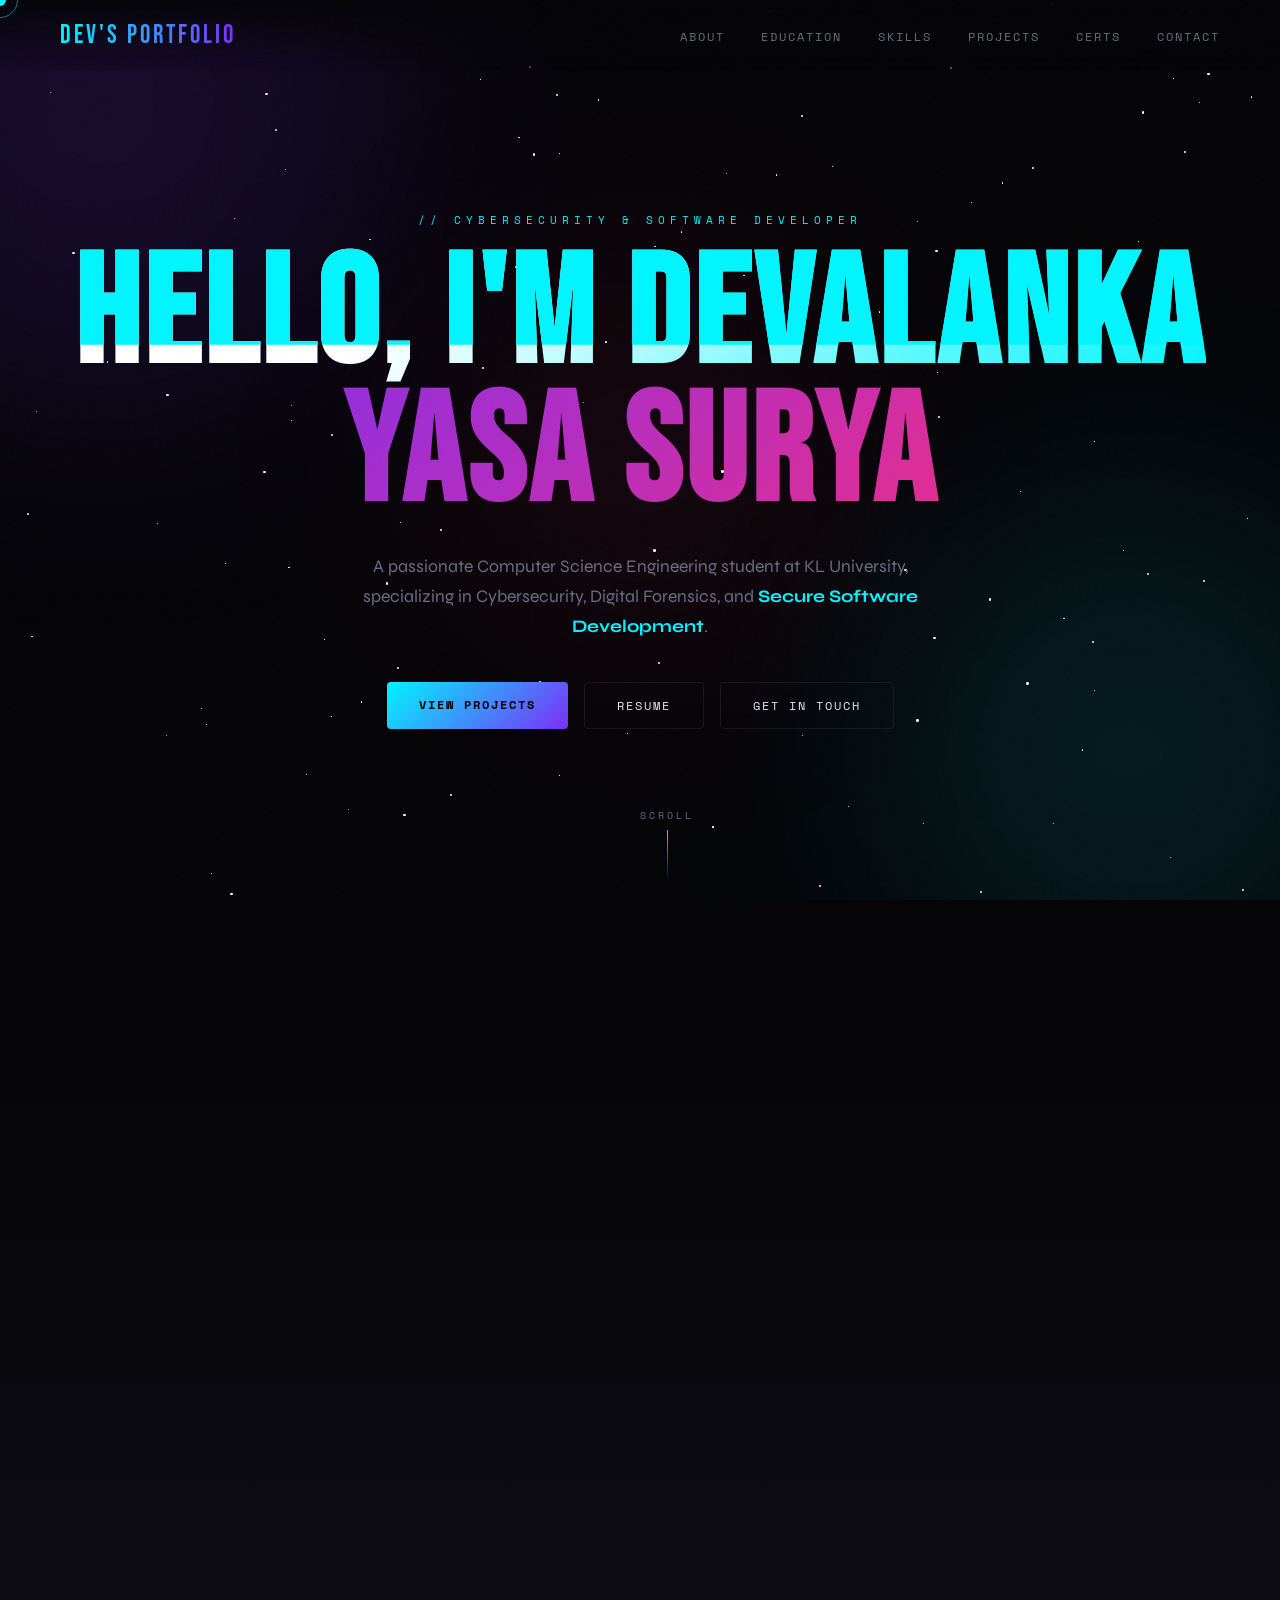
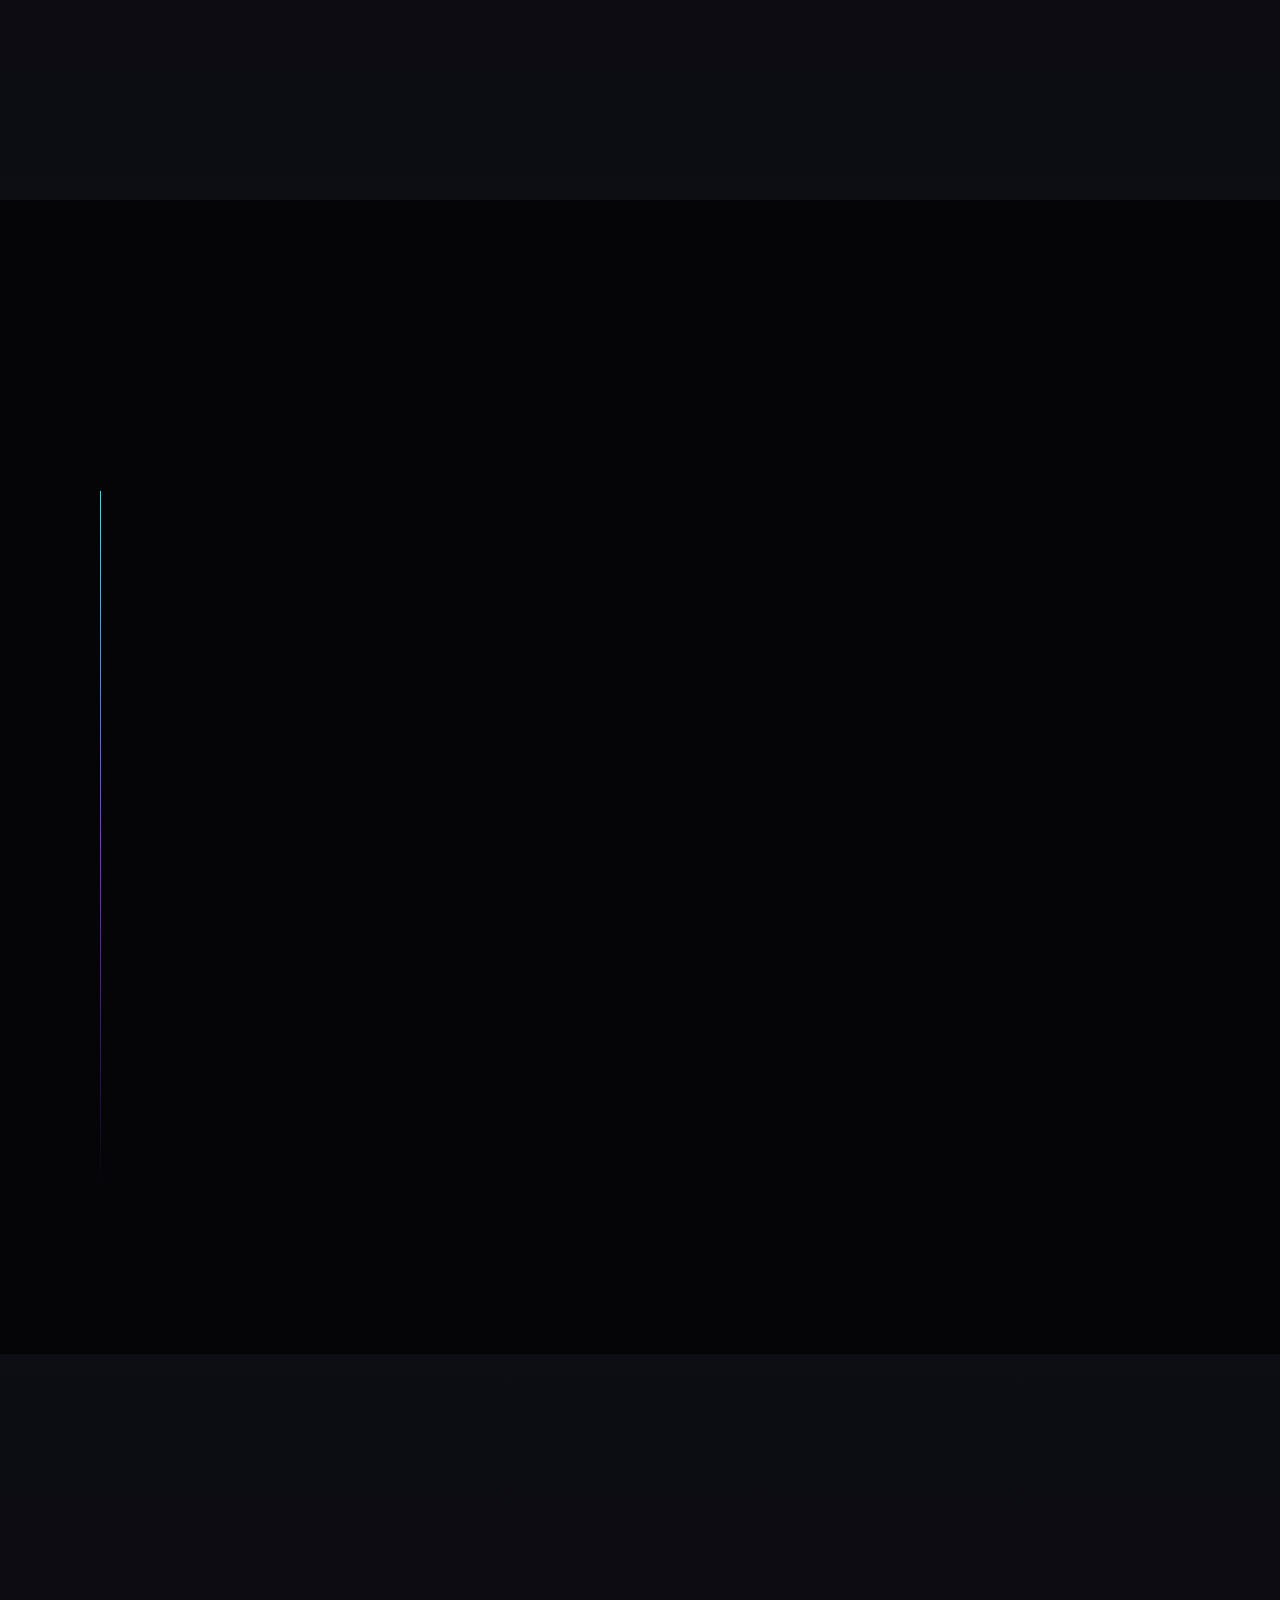
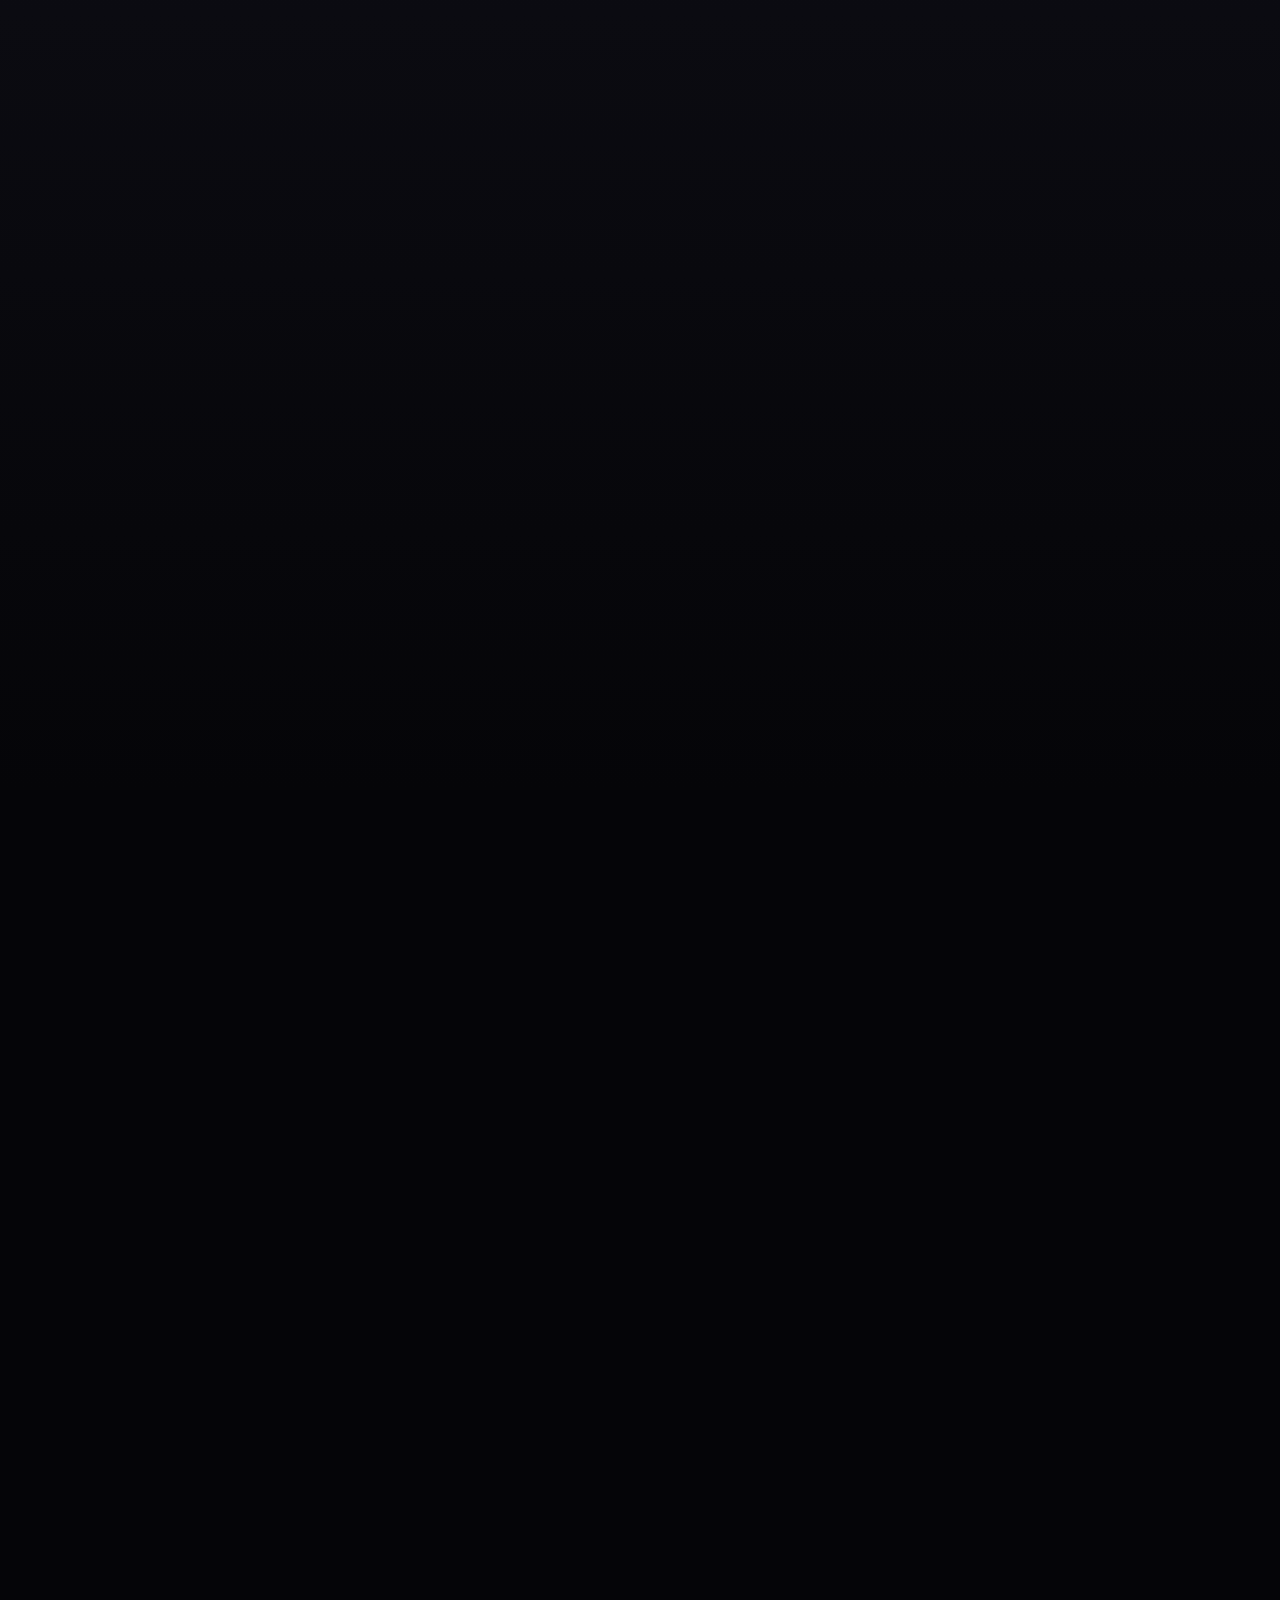
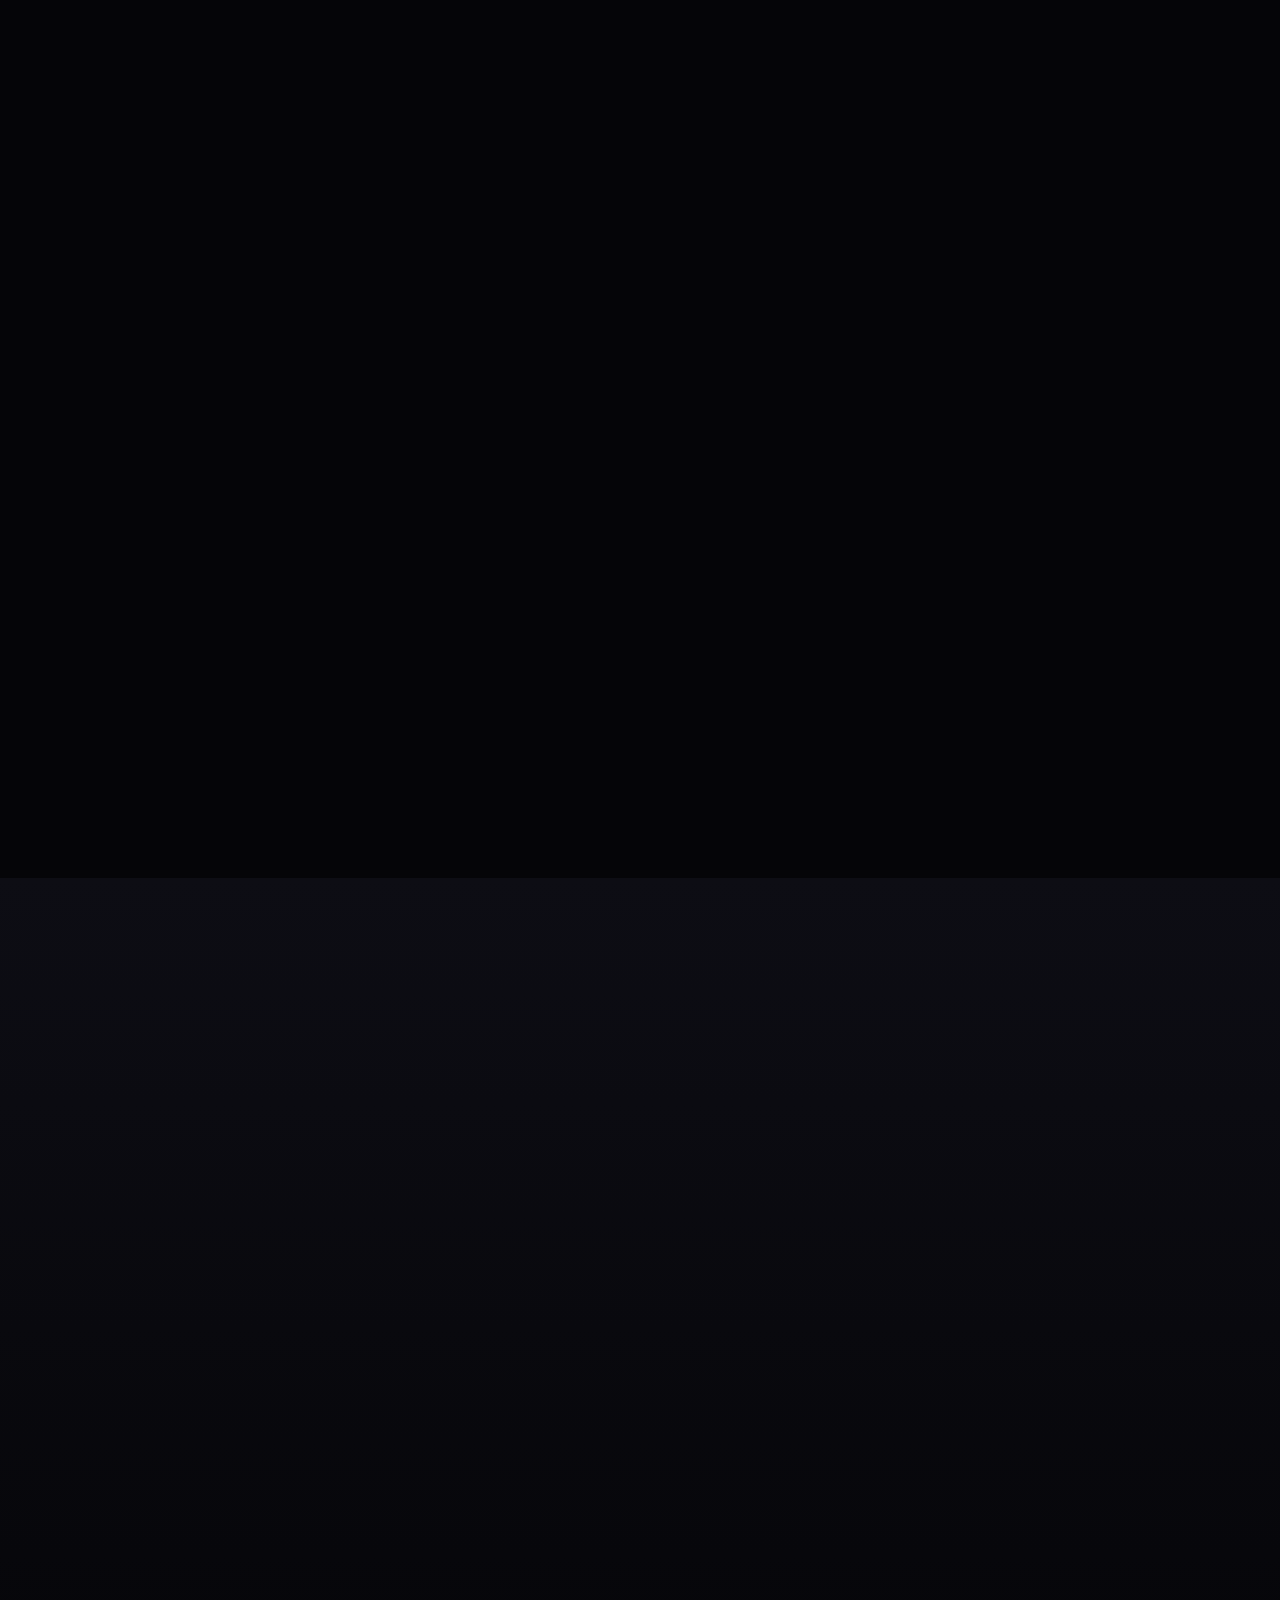
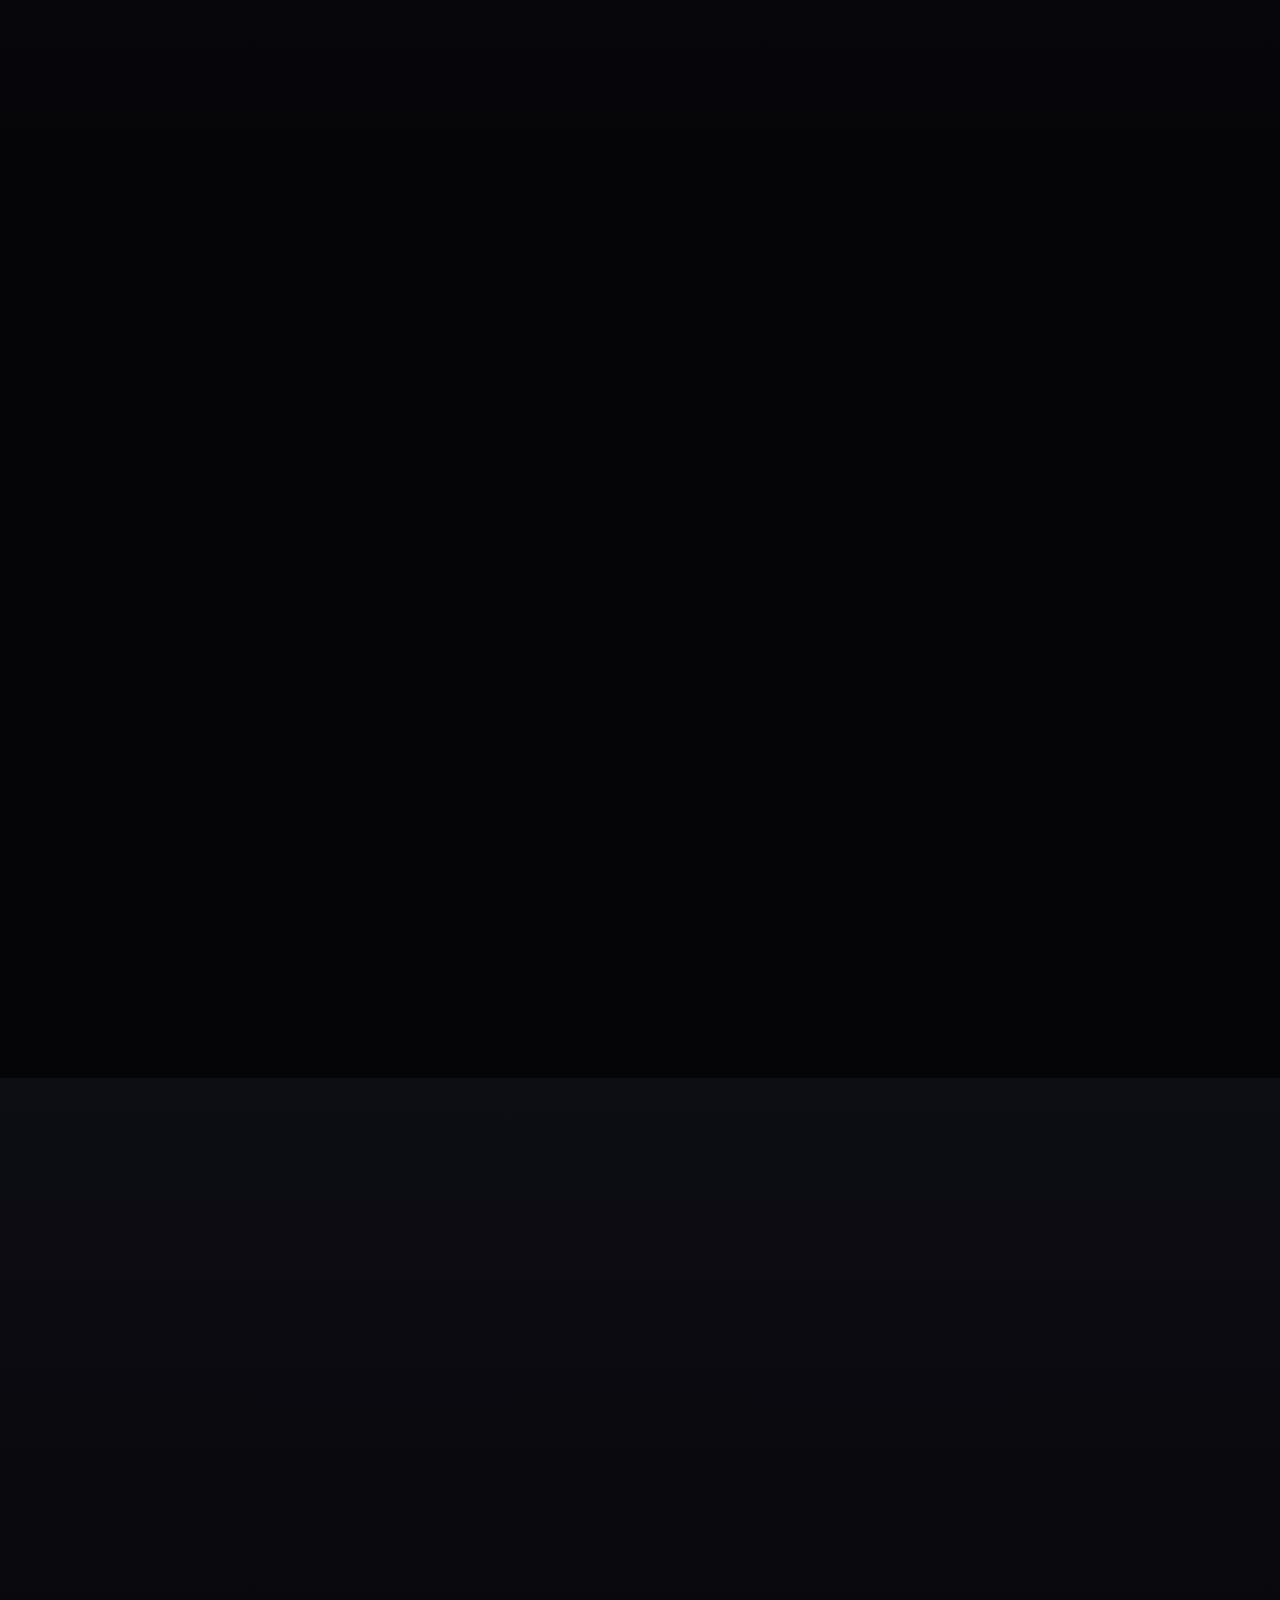
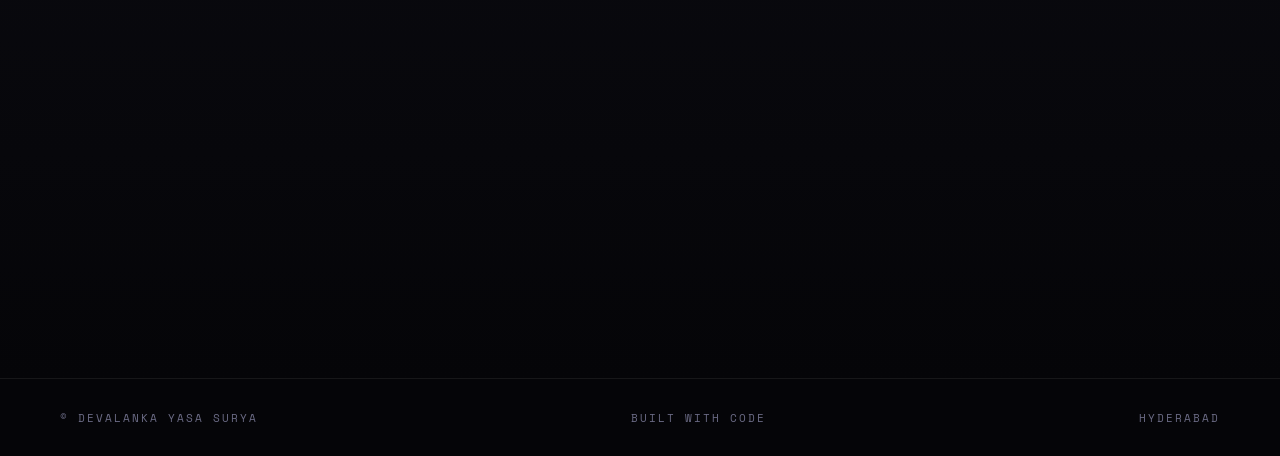
<file: frontend/index.html>
<!DOCTYPE html>
<html lang="en">
<head>
<meta charset="UTF-8">
<meta name="viewport" content="width=device-width, initial-scale=1.0">
<title>Dev's Portfolio | Devalanka Yasa Surya</title>
<link href="https://fonts.googleapis.com/css2?family=Bebas+Neue&family=Space+Mono:wght@400;700&family=Syne:wght@400;600;800&display=swap" rel="stylesheet">
<link rel="stylesheet" href="style.css">
</head>
<body>

<!-- CURSOR -->
<div id="cursor"></div>
<div id="cursor-ring"></div>

<!-- STARS -->
<div class="stars" id="stars"></div>

<!-- NAV -->
<nav>
  <div class="nav-logo">DEV'S PORTFOLIO</div>
  <ul class="nav-links">
    <li><a href="#about">About</a></li>
    <li><a href="#education">Education</a></li>
    <li><a href="#skills">Skills</a></li>
    <li><a href="#projects">Projects</a></li>
    <li><a href="#certifications">Certs</a></li>
    <li><a href="#contact">Contact</a></li>
  </ul>
</nav>

<!-- ═══════════════════ HERO ═══════════════════ -->
<section id="hero">
  <div class="ambient-light light-1"></div>
  <div class="ambient-light light-2"></div>
  <div class="ambient-light light-3"></div>

  <div style="position:relative;z-index:1;display:flex;flex-direction:column;align-items:center;">
    <span class="hero-label">// Cybersecurity &amp; Software Developer</span>

    <h1 class="hero-title glitch" data-text="HELLO, I'M DEVALANKA">
      <span class="line1">HELLO, I'M DEVALANKA</span>
      <span class="line2">YASA SURYA</span>
    </h1>

    <p class="hero-sub">
      A passionate Computer Science Engineering student at KL University, specializing in Cybersecurity, Digital Forensics, and <strong style="color:var(--glow-cyan)">Secure Software Development</strong>.
    </p>

    <div class="hero-cta">
      <a href="#projects" class="btn btn-primary">View Projects</a>
      <a href="Devalanka Yasa Surya resume2.pdf" target="_blank" class="btn btn-outline">Resume</a>
      <a href="#contact" class="btn btn-outline">Get in Touch</a>
    </div>
  </div>

  <div class="scroll-hint">
    <span>Scroll</span>
    <div class="scroll-line"></div>
  </div>
</section>

<!-- ═══════════════════ ABOUT ═══════════════════ -->
<section id="about">
  <div class="section-inner">
    <div class="section-header reveal">
      <span class="section-tag">01 // Who I Am</span>
      <h2 class="section-title">ABOUT<br>ME</h2>
    </div>
    <div class="about-grid">
      <div class="about-text reveal-left">
        <p>
          A passionate and detail-oriented Computer Science Engineering student specializing in Cybersecurity, while also having a strong foundation in <strong style="color:var(--glow-cyan)">Software Development, Data Structures and Algorithms, and Database Management Systems</strong>.
        </p>
        <p>
          Skilled in network security, digital forensics, cryptography, and <strong style="color:var(--glow-purple)">secure software development</strong>. Currently pursuing B.Tech at KL University Hyderabad, balancing academics with a competitive career in basketball.
        </p>
        <p>
          I bring both technical precision and creative thinking to every challenge — from building obstacle-avoiding robots to developing digital image forgery detection systems.
        </p>
      </div>
      <div class="about-stats reveal-right">
        <div class="stat-card delay-1">
          <div class="stat-num">8.5</div>
          <div class="stat-label">CGPA · B.Tech</div>
        </div>
        <div class="stat-card delay-2">
          <div class="stat-num">3+</div>
          <div class="stat-label">Projects Built</div>
        </div>
        <div class="stat-card delay-3">
          <div class="stat-num">2</div>
          <div class="stat-label">Certifications</div>
        </div>
      </div>
    </div>
  </div>
</section>

<!-- ═══════════════════ EDUCATION ═══════════════════ -->
<section id="education">
  <div class="section-inner">
    <div class="section-header reveal">
      <span class="section-tag">02 // Academic Journey</span>
      <h2 class="section-title">EDUCATION</h2>
    </div>
    <div class="edu-timeline">
      <div class="edu-item reveal delay-1">
        <div class="project-num">01</div>
        <div class="edu-degree">B.TECH — COMPUTER SCIENCE ENGINEERING</div>
        <div class="edu-school">KL University, Hyderabad</div>
        <p style="font-size:0.88rem;color:var(--muted);margin-bottom:14px;line-height:1.6;">
          Specialization in Cybersecurity · Key subjects: DBMS, Computer Networking, OOP, Digital Communication, Data Structures
        </p>
        <span class="edu-grade"><svg viewBox="0 0 24 24" fill="none" stroke="currentColor" stroke-width="2" stroke-linecap="round" stroke-linejoin="round"><path d="M3 3v18h18"/><path d="M18 17V9"/><path d="M13 17V5"/><path d="M8 17v-3"/></svg> CGPA: 8.5</span>
      </div>
      <div class="edu-item reveal delay-2">
        <div class="project-num">02</div>
        <div class="edu-degree">INTERMEDIATE (CBSE)</div>
        <div class="edu-school">Shree Swaminarayan Gurukul International School</div>
        <p style="font-size:0.88rem;color:var(--muted);margin-bottom:14px;line-height:1.6;">
          Higher Secondary Education with focus on Science and Mathematics
        </p>
        <span class="edu-grade"><svg viewBox="0 0 24 24" fill="none" stroke="currentColor" stroke-width="2" stroke-linecap="round" stroke-linejoin="round"><path d="M3 3v18h18"/><path d="M18 17V9"/><path d="M13 17V5"/><path d="M8 17v-3"/></svg> Percentage: 80%</span>
      </div>
      <div class="edu-item reveal delay-3">
        <div class="project-num">03</div>
        <div class="edu-degree">SCHOOL (CBSE)</div>
        <div class="edu-school">Shree Swaminarayan Gurukul International School</div>
        <p style="font-size:0.88rem;color:var(--muted);margin-bottom:14px;line-height:1.6;">
          Secondary School Education with strong academic fundamentals
        </p>
        <span class="edu-grade"><svg viewBox="0 0 24 24" fill="none" stroke="currentColor" stroke-width="2" stroke-linecap="round" stroke-linejoin="round"><path d="M3 3v18h18"/><path d="M18 17V9"/><path d="M13 17V5"/><path d="M8 17v-3"/></svg> Percentage: 75%</span>
      </div>
    </div>
  </div>
</section>

<!-- ═══════════════════ SKILLS ═══════════════════ -->
<section id="skills">
  <div class="section-inner">
    <div class="section-header reveal">
      <span class="section-tag">03 // Technical Arsenal</span>
      <h2 class="section-title">SKILLS &amp;<br>EXPERTISE</h2>
    </div>
    <div class="skills-grid">
      <div class="skill-category reveal delay-1">
        <div class="skill-cat-title">
          <svg viewBox="0 0 24 24" fill="none" stroke="currentColor" stroke-width="2"><rect x="2" y="3" width="20" height="14" rx="2"/><path d="M8 21h8M12 17v4"/></svg>
          Programming
        </div>
        <div class="skill-tags">
          <span class="skill-tag">Java (Basic)</span>
          <span class="skill-tag">C (Basic)</span>
          <span class="skill-tag">Dart</span>
          <span class="skill-tag">JavaScript</span>
          <span class="skill-tag">Node.js</span>
        </div>
        <div class="skill-bar-wrap">
          <div class="skill-bar-item">
            <div class="skill-bar-top"><span class="skill-bar-name">Java</span><span class="skill-bar-pct">55%</span></div>
            <div class="skill-bar-track"><div class="skill-bar-fill" data-width="55"></div></div>
          </div>
          <div class="skill-bar-item">
            <div class="skill-bar-top"><span class="skill-bar-name">C</span><span class="skill-bar-pct">50%</span></div>
            <div class="skill-bar-track"><div class="skill-bar-fill" data-width="50"></div></div>
          </div>
          <div class="skill-bar-item">
            <div class="skill-bar-top"><span class="skill-bar-name">Dart</span><span class="skill-bar-pct">65%</span></div>
            <div class="skill-bar-track"><div class="skill-bar-fill" data-width="65"></div></div>
          </div>
        </div>
      </div>
      <div class="skill-category reveal delay-2">
        <div class="skill-cat-title">
          <svg viewBox="0 0 24 24" fill="none" stroke="currentColor" stroke-width="2"><circle cx="12" cy="12" r="10"/><path d="M2 12h20M12 2a15.3 15.3 0 010 20M12 2a15.3 15.3 0 000 20"/></svg>
          Web & App Dev
        </div>
        <div class="skill-tags">
          <span class="skill-tag">HTML</span>
          <span class="skill-tag">CSS</span>
          <span class="skill-tag">JavaScript</span>
          <span class="skill-tag">Flutter</span>
          <span class="skill-tag">React.js</span>
        </div>
        <div class="skill-bar-wrap">
          <div class="skill-bar-item">
            <div class="skill-bar-top"><span class="skill-bar-name">HTML/CSS</span><span class="skill-bar-pct">80%</span></div>
            <div class="skill-bar-track"><div class="skill-bar-fill" data-width="80"></div></div>
          </div>
          <div class="skill-bar-item">
            <div class="skill-bar-top"><span class="skill-bar-name">Flutter</span><span class="skill-bar-pct">70%</span></div>
            <div class="skill-bar-track"><div class="skill-bar-fill" data-width="70"></div></div>
          </div>
          <div class="skill-bar-item">
            <div class="skill-bar-top"><span class="skill-bar-name">JavaScript</span><span class="skill-bar-pct">65%</span></div>
            <div class="skill-bar-track"><div class="skill-bar-fill" data-width="65"></div></div>
          </div>
        </div>
      </div>
      <div class="skill-category reveal delay-3">
        <div class="skill-cat-title">
          <svg viewBox="0 0 24 24" fill="none" stroke="currentColor" stroke-width="2"><ellipse cx="12" cy="5" rx="9" ry="3"/><path d="M3 5v14c0 1.66 4 3 9 3s9-1.34 9-3V5"/><path d="M3 12c0 1.66 4 3 9 3s9-1.34 9-3"/></svg>
          Database
        </div>
        <div class="skill-tags">
          <span class="skill-tag">MySQL</span>
          <span class="skill-tag">DBMS</span>
          <span class="skill-tag">SQL Queries</span>
        </div>
        <div class="skill-bar-wrap">
          <div class="skill-bar-item">
            <div class="skill-bar-top"><span class="skill-bar-name">MySQL</span><span class="skill-bar-pct">75%</span></div>
            <div class="skill-bar-track"><div class="skill-bar-fill" data-width="75"></div></div>
          </div>
          <div class="skill-bar-item">
            <div class="skill-bar-top"><span class="skill-bar-name">DBMS Concepts</span><span class="skill-bar-pct">80%</span></div>
            <div class="skill-bar-track"><div class="skill-bar-fill" data-width="80"></div></div>
          </div>
        </div>
      </div>
      <div class="skill-category reveal delay-2" style="grid-column: span 1;">
        <div class="skill-cat-title">
          <svg viewBox="0 0 24 24" fill="none" stroke="currentColor" stroke-width="2"><path d="M12 22s8-4 8-10V5l-8-3-8 3v7c0 6 8 10 8 10z"/></svg>
          Cybersecurity
        </div>
        <div class="skill-tags">
          <span class="skill-tag">Network Security</span>
          <span class="skill-tag">Digital Forensics</span>
          <span class="skill-tag">Cryptography</span>
          <span class="skill-tag">Secure Dev</span>
        </div>
      </div>
      <div class="skill-category reveal delay-3" style="grid-column: span 2;">
        <div class="skill-cat-title">
          <svg viewBox="0 0 24 24" fill="none" stroke="currentColor" stroke-width="2"><path d="M22 16.92v3a2 2 0 01-2.18 2 19.79 19.79 0 01-8.63-3.07A19.5 19.5 0 013 4.18 2 2 0 015 2h3a2 2 0 012 1.72c.127.96.361 1.903.7 2.81a2 2 0 01-.45 2.11L9.09 9.91a16 16 0 006 6l1.27-1.27a2 2 0 012.11-.45c.907.339 1.85.573 2.81.7A2 2 0 0122 16.92z"/></svg>
          Key Academic Credits
        </div>
        <div class="skill-tags">
          <span class="skill-tag">Database Management Systems</span>
          <span class="skill-tag">Computer Networking</span>
          <span class="skill-tag">Basic OOP</span>
          <span class="skill-tag">Digital Communication</span>
          <span class="skill-tag">Data Structures</span>
          <span class="skill-tag">Automation</span>
        </div>
      </div>
    </div>
  </div>
</section>

<!-- ═══════════════════ PROJECTS ═══════════════════ -->
<section id="projects">
  <div class="section-inner">
    <div class="section-header reveal">
      <span class="section-tag">04 // What I've Built</span>
      <h2 class="section-title">PROJECTS</h2>
    </div>
    <div class="projects-grid">
      <a href="#" data-video-src="video.mp4" style="text-decoration: none;" class="project-card reveal delay-1 video-trigger">
        <div class="project-num">01</div>
        <div class="project-name">Obstacle Avoiding Robot Car</div>
        <div class="project-desc">
          Designed a smart robot car that autonomously detects and avoids obstacles. The system uses embedded coding to control movement in real time, detecting obstacles and navigating forward automatically based on sensor feedback.
          <br><br>
          <span style="color: var(--muted); font-size: 0.85rem;">* Click to get more information</span>
        </div>
        <div class="project-tags">
          <span class="project-tag">Embedded Systems</span>
          <span class="project-tag">Sensors</span>
          <span class="project-tag">Robotics</span>
          <span class="project-tag">C</span>
        </div>
        <div style="text-align: center; margin-top: 12px; font-family: 'Space Mono', monospace; font-size: 0.8rem; color: var(--glow-cyan); letter-spacing: 2px; text-transform: uppercase; font-weight: bold;">Click Here</div>
      </a>
    <a href="https://devmusics-1.onrender.com" target="_blank" style="text-decoration: none;" class="project-card reveal delay-2">
        <div class="project-num">02</div>
        <div class="project-name">Music Web App (DevMusics)</div>
        <div class="project-desc">
          A full-stack music streaming web application where users can listen to their favourite songs. Built with HTML &amp; CSS for the frontend and Node.js as the backend, enabling a smooth and interactive music experience.
          <br><br>
          <span style="color: var(--muted); font-size: 0.85rem;">* Click to get more information</span>
        </div>
        <div class="project-tags">
          <span class="project-tag">HTML/CSS</span>
          <span class="project-tag">Node.js</span>
          <span class="project-tag">JavaScript</span>
          <span class="project-tag">Full Stack</span>
        </div>
        <div style="text-align: center; margin-top: 12px; font-family: 'Space Mono', monospace; font-size: 0.8rem; color: var(--glow-cyan); letter-spacing: 2px; text-transform: uppercase; font-weight: bold;">Click Here</div>
      </a>
      <a href="#" style="text-decoration: none;" class="project-card reveal delay-3">
        <div class="project-num">03</div>
        <div class="project-name">Digital Image Forgery Detection</div>
        <div class="project-desc">
          Developed a system to identify manipulated regions in digital images using image processing and CNN. Detects forgery types including copy-move, splicing, and retouching via noise analysis, edge detection, and block-based segmentation.
          <br><br>
          <span style="color: var(--muted); font-size: 0.85rem;">* Click to get more information</span>
        </div>
        <div class="project-tags">
          <span class="project-tag">CNN</span>
          <span class="project-tag">React.js</span>
          <span class="project-tag">Image Processing</span>
          <span class="project-tag">Python</span>
          <span class="project-tag">Deep Learning</span>
        </div>
        <div style="text-align: center; margin-top: 12px; font-family: 'Space Mono', monospace; font-size: 0.8rem; color: var(--glow-cyan); letter-spacing: 2px; text-transform: uppercase; font-weight: bold;">Click Here</div>
      </a>
      <a href="https://devsportfolio1.netlify.app/#" target="_blank" style="text-decoration: none;" class="project-card reveal delay-4">
        <div class="project-num">04</div>
        <div class="project-name">Personal Developer Portfolio (Dev’s Portfolio)</div>
        <div class="project-desc">
          ◦ Engineered a custom portfolio website to effectively showcase frontend web development and digital image forensics projects.<br>
          ◦ Built entirely with HTML5, CSS3, and vanilla JavaScript, heavily focusing on responsive UI/UX design to ensure flawless layout scaling and smooth interactions across both mobile and desktop environments.<br>
          ◦ Architected a continuous deployment pipeline by linking a GitHub repository directly to Netlify, resolving directory routing configurations for automated, zero-downtime live hosting.<br>
          ◦ Optimized multimedia asset delivery, ensuring a lightweight and performant codebase.
          <br><br>
          <span style="color: var(--muted); font-size: 0.85rem;">* Click to get more information</span>
        </div>
        <div class="project-tags">
          <span class="project-tag">HTML5</span>
          <span class="project-tag">CSS3</span>
          <span class="project-tag">JavaScript</span>
          <span class="project-tag">Git</span>
          <span class="project-tag">Netlify</span>
        </div>
        <div style="text-align: center; margin-top: 12px; font-family: 'Space Mono', monospace; font-size: 0.8rem; color: var(--glow-cyan); letter-spacing: 2px; text-transform: uppercase; font-weight: bold;">Website Link</div>
      </a>
    </div>
  </div>
</section>

<!-- VIDEO MODAL -->
<div id="video-modal" class="video-modal">
  <div class="video-modal-content">
    <span class="close-modal">&times;</span>
    <video id="project-video" controls playsinline>
      Your browser does not support the video tag.
    </video>
  </div>
</div>

<!-- CUSTOM ALERT MODAL -->
<div id="custom-alert" class="custom-alert">
  <div class="custom-alert-content">
    <div class="custom-alert-icon">
      <svg viewBox="0 0 24 24" fill="none" stroke="currentColor" stroke-width="2" stroke-linecap="round" stroke-linejoin="round">
        <circle cx="12" cy="12" r="10"></circle>
        <line x1="12" y1="8" x2="12" y2="12"></line>
        <line x1="12" y1="16" x2="12.01" y2="16"></line>
      </svg>
    </div>
    <div class="custom-alert-text">
      <h3>Link Unavailable</h3>
      <p>No link has been added to this project yet.</p>
    </div>
    <button class="custom-alert-close" id="close-alert">&times;</button>
  </div>
</div>

<!-- ═══════════════════ CERTIFICATIONS ═══════════════════ -->
<section id="certifications">
  <div class="section-inner">
    <div class="section-header reveal">
      <span class="section-tag">05 // Credentials</span>
      <h2 class="section-title">CERTIFICATIONS</h2>
      <p style="color: var(--muted); font-size: 0.85rem; margin-top: 12px; font-family: 'Space Mono', monospace; text-transform: uppercase; letter-spacing: 1px;">* Click to get more information</p>
    </div>
    <div class="cert-grid">
      <a href="2210030209_Devalanka Yasa Surya Wipro.pdf" target="_blank" style="text-decoration: none;" class="cert-card reveal delay-1">
        <div class="cert-icon"><svg viewBox="0 0 24 24" fill="none" stroke="currentColor" stroke-width="2" stroke-linecap="round" stroke-linejoin="round"><path d="M18 8h1a4 4 0 0 1 0 8h-1"/><path d="M2 8h16v9a4 4 0 0 1-4 4H6a4 4 0 0 1-4-4V8z"/><line x1="6" y1="1" x2="6" y2="4"/><line x1="10" y1="1" x2="10" y2="4"/><line x1="14" y1="1" x2="14" y2="4"/></svg></div>
        <div class="cert-body">
          <div class="cert-title">Java Advanced Object Oriented Programming</div>
          <div class="cert-issuer">Wipro</div>
          <p style="font-size:0.85rem;color:var(--muted);margin-top:10px;line-height:1.6;">Advanced concepts in Java OOP, design patterns, and enterprise-grade software development practices.</p>
        </div>
      </a>
      <a href="2210030209_Devalanka Yasa Surya RPA.pdf" target="_blank" style="text-decoration: none;" class="cert-card reveal delay-2">
        <div class="cert-icon"><svg viewBox="0 0 24 24" fill="none" stroke="currentColor" stroke-width="2" stroke-linecap="round" stroke-linejoin="round"><circle cx="12" cy="12" r="3"/><path d="M19.4 15a1.65 1.65 0 0 0 .33 1.82l.06.06a2 2 0 0 1 0 2.83 2 2 0 0 1-2.83 0l-.06-.06a1.65 1.65 0 0 0-1.82-.33 1.65 1.65 0 0 0-1 1.51V21a2 2 0 0 1-2 2 2 2 0 0 1-2-2v-.09A1.65 1.65 0 0 0 9 19.4a1.65 1.65 0 0 0-1.82.33l-.06.06a2 2 0 0 1-2.83 0 2 2 0 0 1 0-2.83l.06-.06a1.65 1.65 0 0 0 .33-1.82 1.65 1.65 0 0 0-1.51-1H3a2 2 0 0 1-2-2 2 2 0 0 1 2-2h.09A1.65 1.65 0 0 0 4.6 9a1.65 1.65 0 0 0-.33-1.82l-.06-.06a2 2 0 0 1 0-2.83 2 2 0 0 1 2.83 0l.06.06a1.65 1.65 0 0 0 1.82.33H9a1.65 1.65 0 0 0 1-1.51V3a2 2 0 0 1 2-2 2 2 0 0 1 2 2v.09a1.65 1.65 0 0 0 1 1.51 1.65 1.65 0 0 0 1.82-.33l.06-.06a2 2 0 0 1 2.83 0 2 2 0 0 1 0 2.83l-.06.06a1.65 1.65 0 0 0-.33 1.82V9a1.65 1.65 0 0 0 1.51 1H21a2 2 0 0 1 2 2 2 2 0 0 1-2 2h-.09a1.65 1.65 0 0 0-1.51 1z"/></svg></div>
        <div class="cert-body">
          <div class="cert-title">Advanced Automation Professional</div>
          <div class="cert-issuer">Automation Anywhere</div>
          <p style="font-size:0.85rem;color:var(--muted);margin-top:10px;line-height:1.6;">Completed advanced certification in robotic process automation, intelligent automation, and enterprise AI workflows.</p>
        </div>
      </a>
    </div>
  </div>
</section>

<!-- ═══════════════════ EXTRACURRICULAR ═══════════════════ -->
<section id="extra">
  <div class="section-inner">
    <div class="section-header reveal">
      <span class="section-tag">06 // Beyond Code</span>
      <h2 class="section-title">ACTIVITIES</h2>
    </div>
    <div class="extra-grid">
      <div class="extra-card reveal delay-1">
        <svg class="extra-icon" viewBox="0 0 24 24" fill="none" stroke="var(--glow-pink)" stroke-width="2" stroke-linecap="round" stroke-linejoin="round"><circle cx="12" cy="12" r="10"/><line x1="2" y1="12" x2="22" y2="12"/><line x1="12" y1="2" x2="12" y2="22"/><path d="M12 2a15.3 15.3 0 0 1 4 10 15.3 15.3 0 0 1-4 10"/><path d="M12 2a15.3 15.3 0 0 0-4 10 15.3 15.3 0 0 0 4 10"/></svg>
        <div class="extra-title">University Basketball Player</div>
        <div class="extra-period">2022 — 2026</div>
        <div class="extra-desc">
          A dedicated and passionate basketball player representing the university team. My journey has been marked by consistent practice, teamwork, and a deep love for the sport.
        </div>
      </div>
      <div class="extra-card reveal delay-2">
        <svg class="extra-icon" viewBox="0 0 24 24" fill="none" stroke="var(--glow-cyan)" stroke-width="2" stroke-linecap="round" stroke-linejoin="round"><path d="M4 11v8a2 2 0 0 0 2 2h12a2 2 0 0 0 2-2v-8H4z"/><path d="M4 11V6a2 2 0 0 1 2-2h12a2 2 0 0 1 2 2v5H4z"/><line x1="8" y1="4" x2="4" y2="11"/><line x1="14" y1="4" x2="10" y2="11"/><line x1="20" y1="4" x2="16" y2="11"/></svg>
        <div class="extra-title">Video Editing</div>
        <div class="extra-period">2022 — Present</div>
        <div class="extra-desc">
          Dedicated and passionate video editor creating YouTube content and social media clips using AI tools and CapCut. Expert at optimizing content for different platforms including Instagram and YouTube.
        </div>
        <div style="margin-top:16px;display:flex;gap:8px;flex-wrap:wrap;">
          <span style="padding:4px 10px;background:rgba(255,45,120,0.08);border:1px solid rgba(255,45,120,0.2);border-radius:4px;font-family:'Space Mono',monospace;font-size:0.62rem;color:rgba(255,100,150,0.9);">CapCut</span>
          <span style="padding:4px 10px;background:rgba(255,45,120,0.08);border:1px solid rgba(255,45,120,0.2);border-radius:4px;font-family:'Space Mono',monospace;font-size:0.62rem;color:rgba(255,100,150,0.9);">AI Tools</span>
          <span style="padding:4px 10px;background:rgba(255,45,120,0.08);border:1px solid rgba(255,45,120,0.2);border-radius:4px;font-family:'Space Mono',monospace;font-size:0.62rem;color:rgba(255,100,150,0.9);">YouTube</span>
          <span style="padding:4px 10px;background:rgba(255,45,120,0.08);border:1px solid rgba(255,45,120,0.2);border-radius:4px;font-family:'Space Mono',monospace;font-size:0.62rem;color:rgba(255,100,150,0.9);">Instagram</span>
        </div>
      </div>
    </div>
  </div>
</section>

<!-- ═══════════════════ CONTACT ═══════════════════ -->
<section id="contact">
  <div class="section-inner" style="padding-top:80px;padding-bottom:80px;">
    <div class="contact-inner">
      <div class="reveal">
        <span class="section-tag" style="justify-content:center;display:block;text-align:center;">07 // Let's Connect</span>
        <h2 class="section-title" style="text-align:center;font-size:clamp(3rem,7vw,6rem);">GET IN<br>TOUCH</h2>
      </div>
      <p class="contact-note reveal delay-1">
        I'm always open to discussing new projects, cybersecurity challenges, or just connecting with fellow tech enthusiasts.
      </p>
      <a class="contact-email reveal delay-2" href="mailto:yasasurya2003@gmail.com">
        yasasurya2003<br>@gmail.com
      </a>
      <div class="social-links reveal delay-3">
        <a href="https://github.com/Devsurya01?tab=repositories" target="_blank" class="social-link" title="GitHub">
          <svg width="20" height="20" viewBox="0 0 24 24" fill="currentColor"><path d="M12 0c-6.626 0-12 5.373-12 12 0 5.302 3.438 9.8 8.207 11.387.599.111.793-.261.793-.577v-2.234c-3.338.726-4.033-1.416-4.033-1.416-.546-1.387-1.333-1.756-1.333-1.756-1.089-.745.083-.729.083-.729 1.205.084 1.839 1.237 1.839 1.237 1.07 1.834 2.807 1.304 3.492.997.107-.775.418-1.305.762-1.604-2.665-.305-5.467-1.334-5.467-5.931 0-1.311.469-2.381 1.236-3.221-.124-.303-.535-1.524.117-3.176 0 0 1.008-.322 3.301 1.23.957-.266 1.983-.399 3.003-.404 1.02.005 2.047.138 3.006.404 2.291-1.552 3.297-1.23 3.297-1.23.653 1.653.242 2.874.118 3.176.77.84 1.235 1.911 1.235 3.221 0 4.609-2.807 5.624-5.479 5.921.43.372.823 1.102.823 2.222v3.293c0 .319.192.694.801.576 4.765-1.589 8.199-6.086 8.199-11.386 0-6.627-5.373-12-12-12z"/></svg>
        </a>
        <a href="https://www.linkedin.com/in/devalanka-yasa-surya-90b17a28a?utm_source=share&utm_campaign=share_via&utm_content=profile&utm_medium=android_app" target="_blank" class="social-link" title="LinkedIn">
          <svg width="20" height="20" viewBox="0 0 24 24" fill="currentColor"><path d="M20.447 20.452h-3.554v-5.569c0-1.328-.027-3.037-1.852-3.037-1.853 0-2.136 1.445-2.136 2.939v5.667H9.351V9h3.414v1.561h.046c.477-.9 1.637-1.85 3.37-1.85 3.601 0 4.267 2.37 4.267 5.455v6.286zM5.337 7.433c-1.144 0-2.063-.926-2.063-2.065 0-1.138.92-2.063 2.063-2.063 1.14 0 2.064.925 2.064 2.063 0 1.139-.925 2.065-2.064 2.065zm1.782 13.019H3.555V9h3.564v11.452zM22.225 0H1.771C.792 0 0 .774 0 1.729v20.542C0 23.227.792 24 1.771 24h20.451C23.2 24 24 23.227 24 22.271V1.729C24 .774 23.2 0 22.222 0h.003z"/></svg>
        </a>
      </div>
    </div>
  </div>
</section>

<!-- FOOTER -->
<footer>
  <span>© DEVALANKA YASA SURYA</span>
  <span>BUILT WITH CODE</span>
  <span>HYDERABAD</span>
</footer>
<script src="script.js" defer></script>
</body>
</html>
</file>
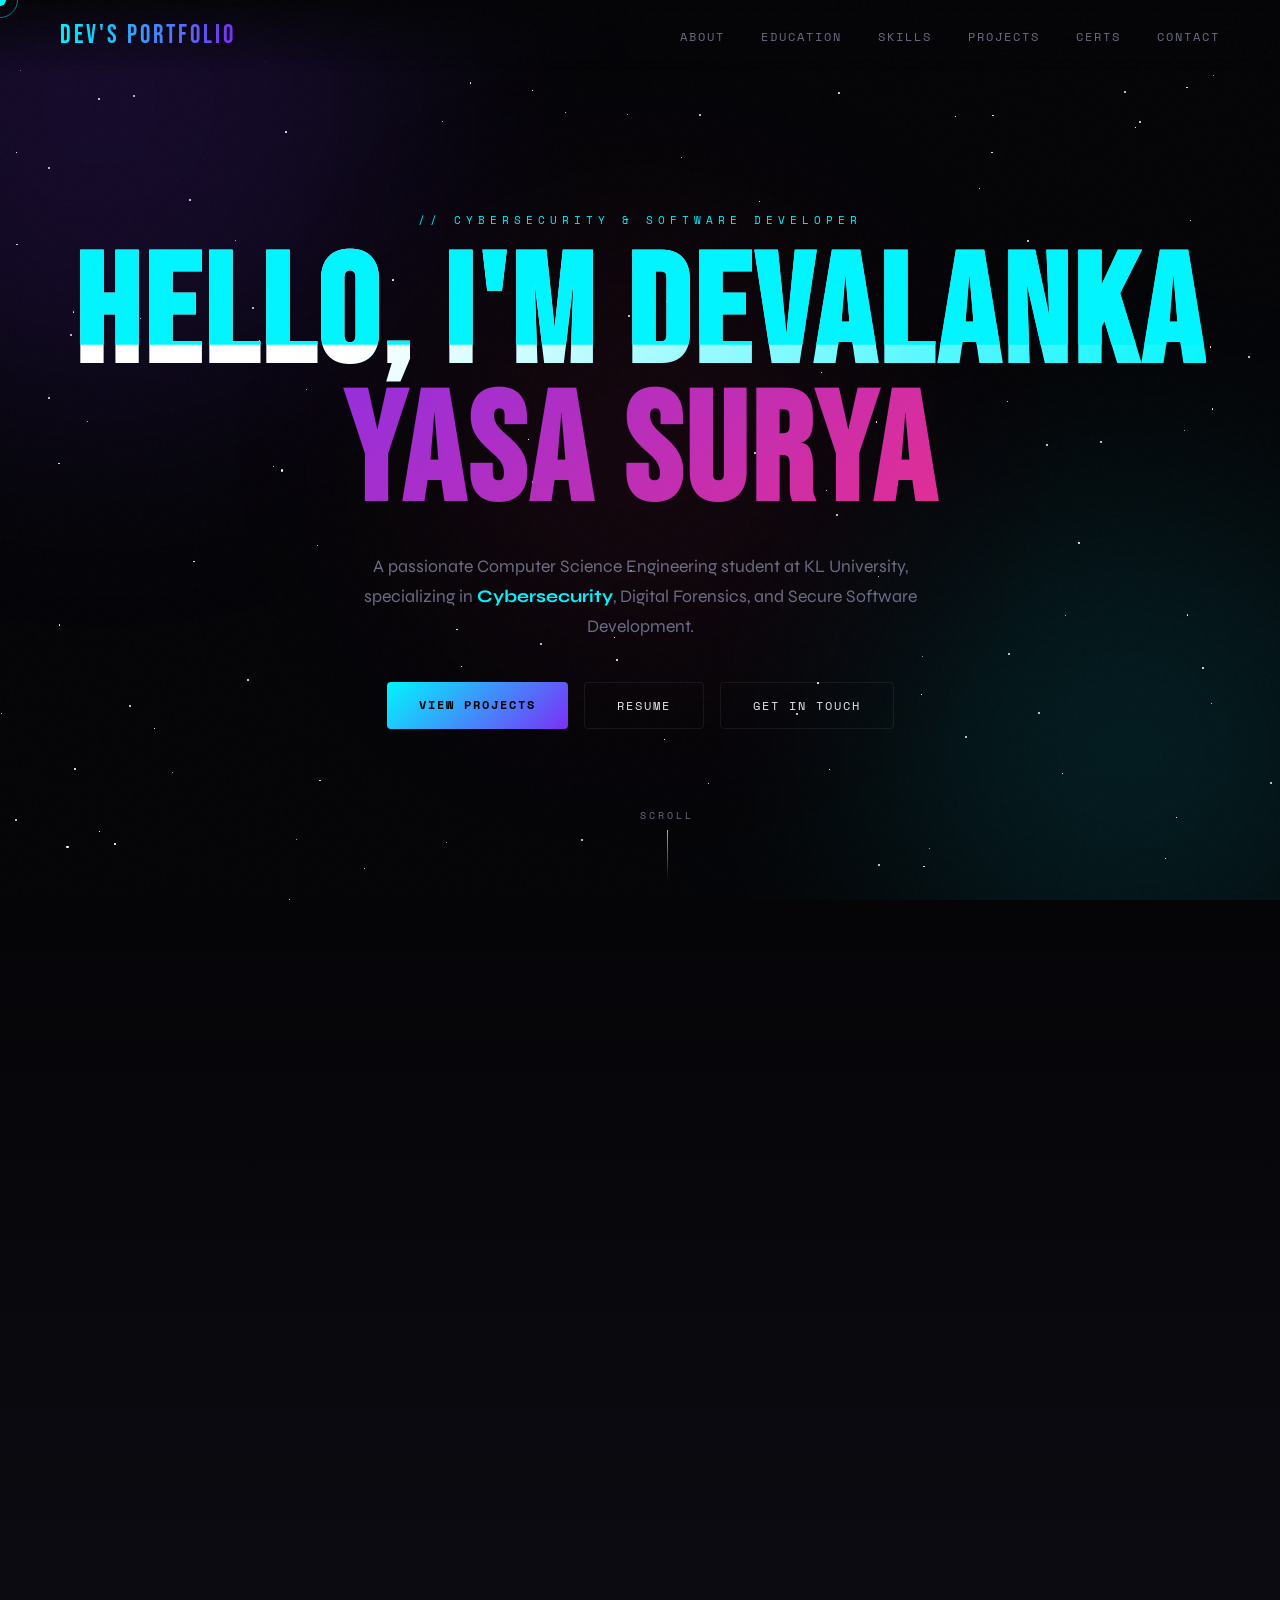
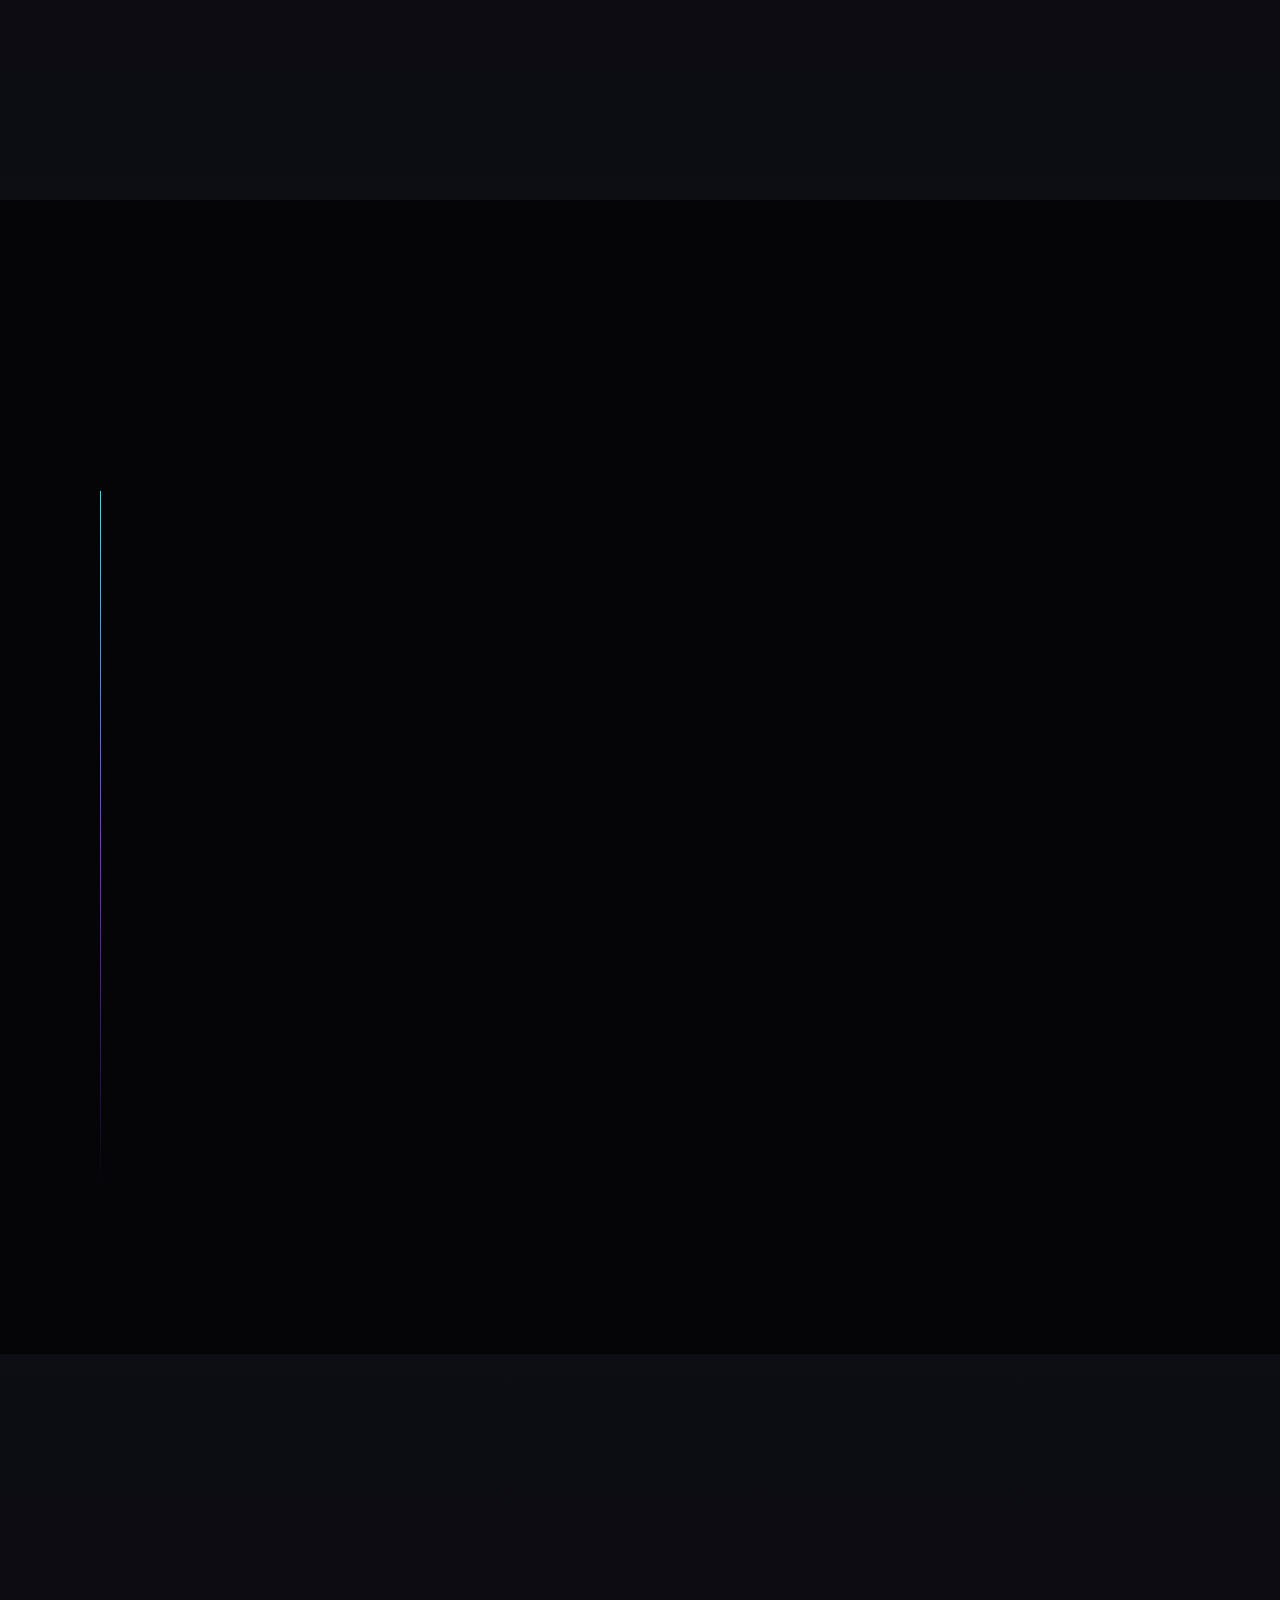
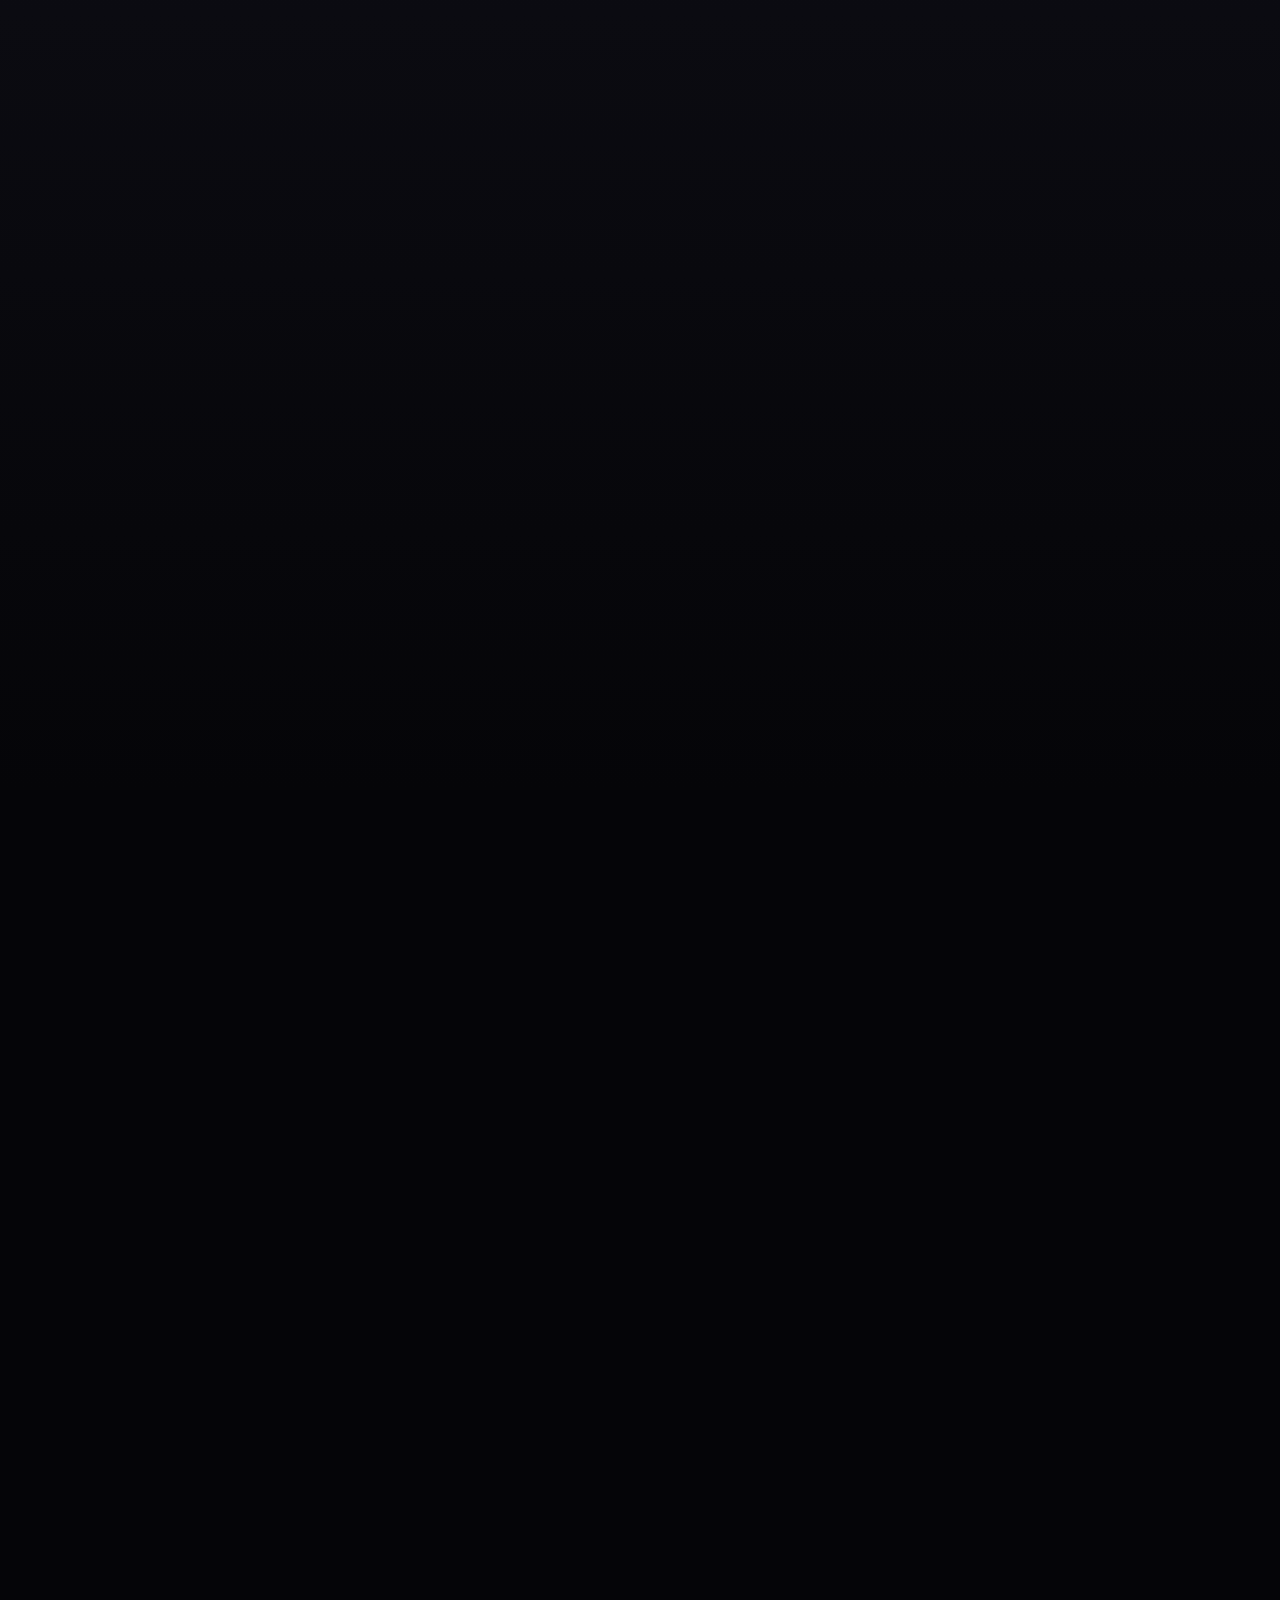
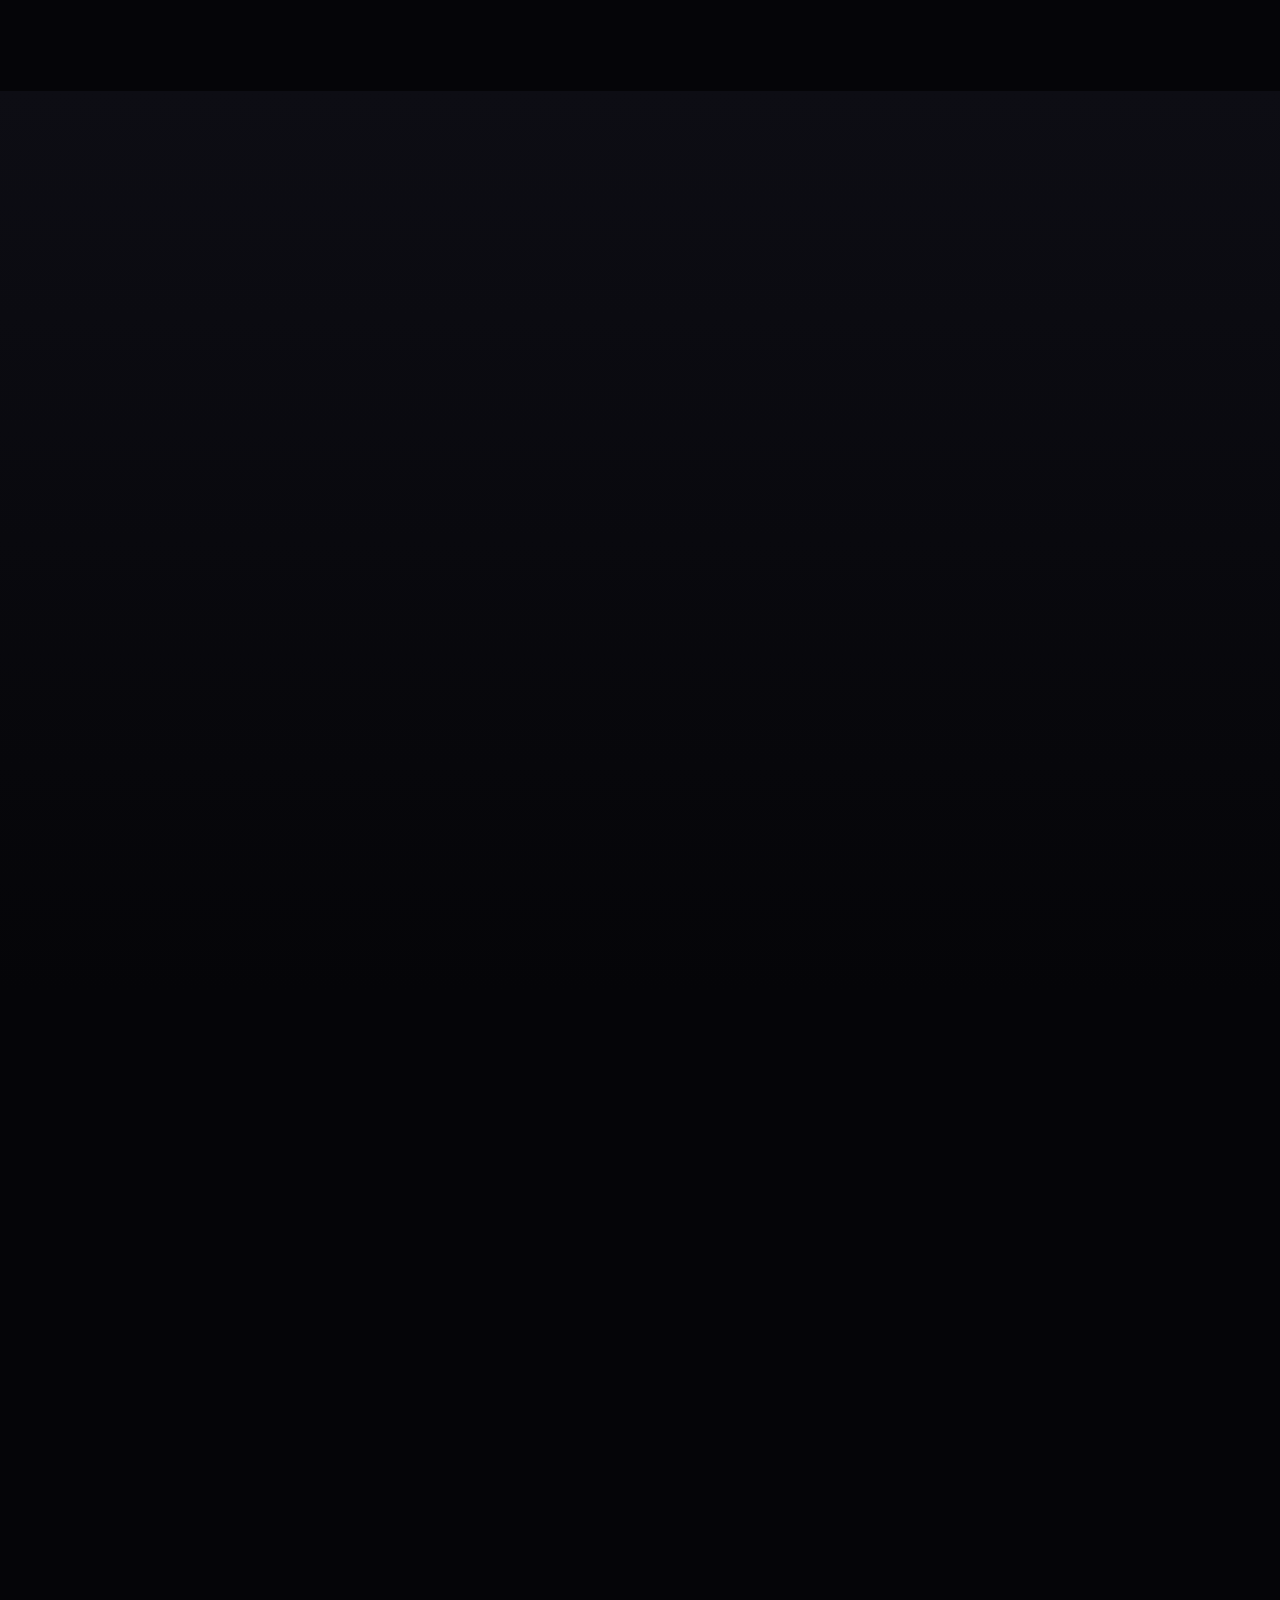
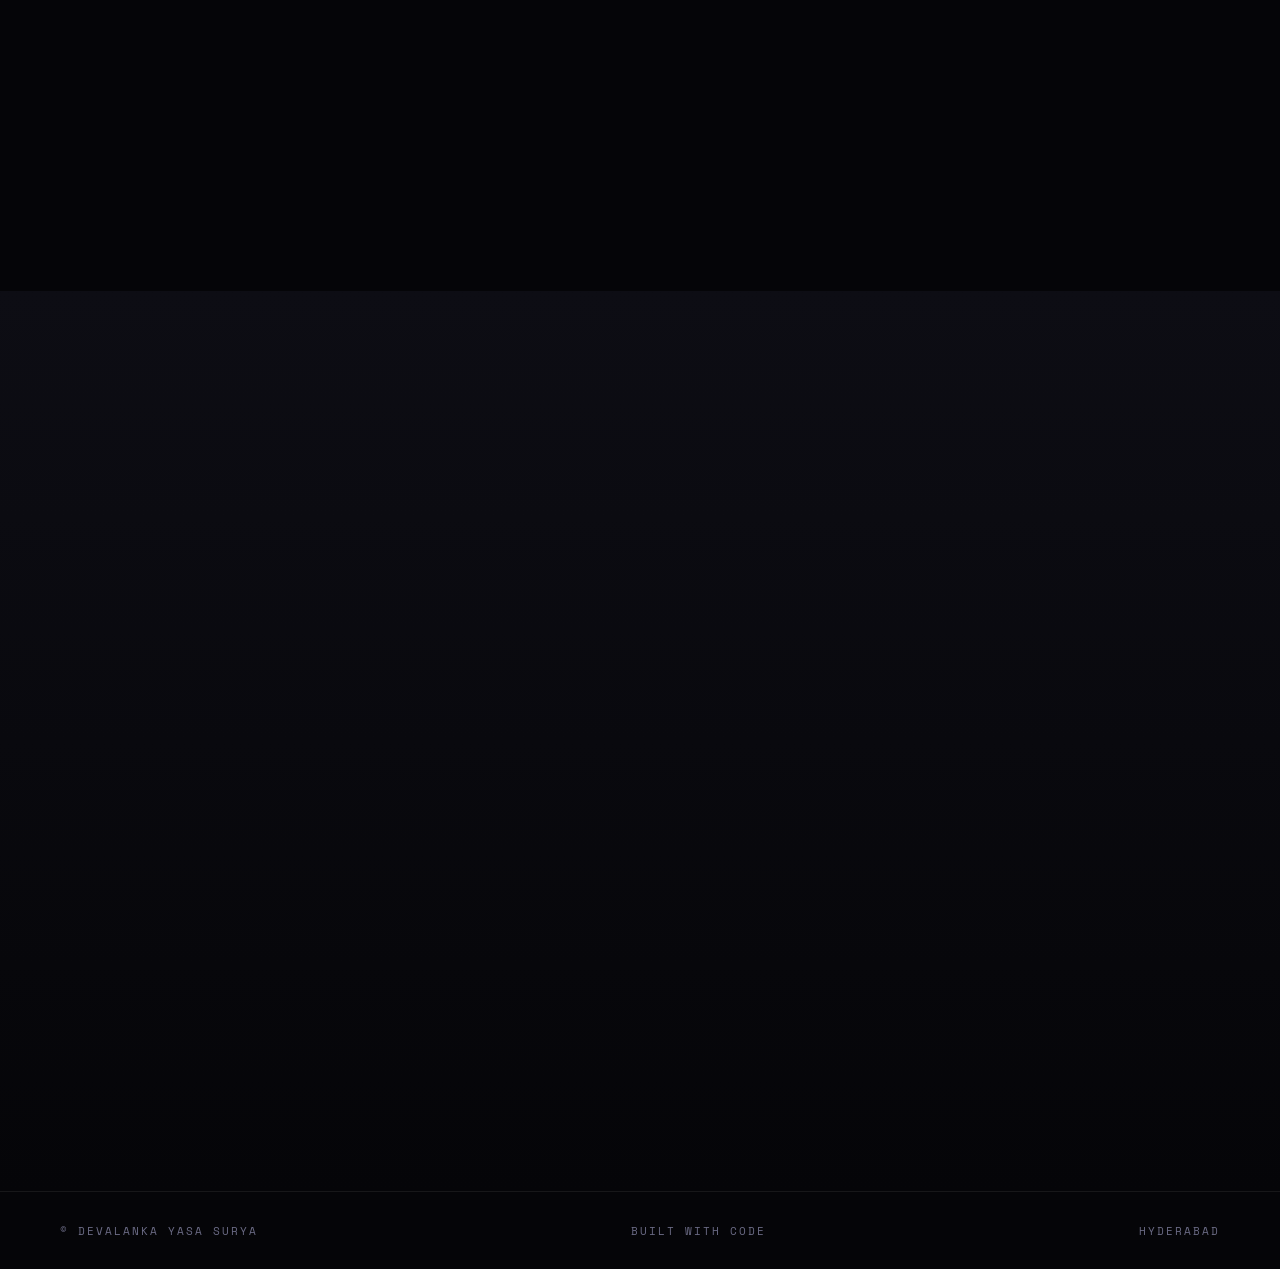
<file: frontend/main.html>
<!DOCTYPE html>
<html lang="en">
<head>
<meta charset="UTF-8">
<meta name="viewport" content="width=device-width, initial-scale=1.0">
<title>Dev's Portfolio | Devalanka Yasa Surya</title>
<link href="https://fonts.googleapis.com/css2?family=Bebas+Neue&family=Space+Mono:wght@400;700&family=Syne:wght@400;600;800&display=swap" rel="stylesheet">
<link rel="stylesheet" href="style.css">
</head>
<body>

<!-- CURSOR -->
<div id="cursor"></div>
<div id="cursor-ring"></div>

<!-- STARS -->
<div class="stars" id="stars"></div>

<!-- NAV -->
<nav>
  <div class="nav-logo">DEV'S PORTFOLIO</div>
  <ul class="nav-links">
    <li><a href="#about">About</a></li>
    <li><a href="#education">Education</a></li>
    <li><a href="#skills">Skills</a></li>
    <li><a href="#projects">Projects</a></li>
    <li><a href="#certifications">Certs</a></li>
    <li><a href="#contact">Contact</a></li>
  </ul>
</nav>

<!-- ═══════════════════ HERO ═══════════════════ -->
<section id="hero">
  <div class="ambient-light light-1"></div>
  <div class="ambient-light light-2"></div>
  <div class="ambient-light light-3"></div>

  <div style="position:relative;z-index:1;display:flex;flex-direction:column;align-items:center;">
    <span class="hero-label">// Cybersecurity &amp; Software Developer</span>

    <h1 class="hero-title glitch" data-text="HELLO, I'M DEVALANKA">
      <span class="line1">HELLO, I'M DEVALANKA</span>
      <span class="line2">YASA SURYA</span>
    </h1>

    <p class="hero-sub">
      A passionate Computer Science Engineering student at KL University, specializing in <strong style="color:var(--glow-cyan)">Cybersecurity</strong>, Digital Forensics, and Secure Software Development.
    </p>

    <div class="hero-cta">
      <a href="#projects" class="btn btn-primary">View Projects</a>
      <a href="Surya's resume1.pdf" target="_blank" class="btn btn-outline">Resume</a>
      <a href="#contact" class="btn btn-outline">Get in Touch</a>
    </div>
  </div>

  <div class="scroll-hint">
    <span>Scroll</span>
    <div class="scroll-line"></div>
  </div>
</section>

<!-- ═══════════════════ ABOUT ═══════════════════ -->
<section id="about">
  <div class="section-inner">
    <div class="section-header reveal">
      <span class="section-tag">01 // Who I Am</span>
      <h2 class="section-title">ABOUT<br>ME</h2>
    </div>
    <div class="about-grid">
      <div class="about-text reveal-left">
        <p>
          A passionate and detail-oriented Computer Science Engineering student specializing in <strong style="color:var(--glow-cyan)">Cybersecurity</strong>, while also having a strong foundation in Software Development, Data Structures and Algorithms, and Database Management Systems.
        </p>
        <p>
          Skilled in <strong style="color:var(--glow-purple)">network security, digital forensics, cryptography</strong>, and secure software development. Currently pursuing B.Tech at KL University Hyderabad, balancing academics with a competitive career in basketball.
        </p>
        <p>
          I bring both technical precision and creative thinking to every challenge — from building obstacle-avoiding robots to developing digital image forgery detection systems.
        </p>
      </div>
      <div class="about-stats reveal-right">
        <div class="stat-card delay-1">
          <div class="stat-num">8.5</div>
          <div class="stat-label">CGPA · B.Tech</div>
        </div>
        <div class="stat-card delay-2">
          <div class="stat-num">3+</div>
          <div class="stat-label">Projects Built</div>
        </div>
        <div class="stat-card delay-3">
          <div class="stat-num">2</div>
          <div class="stat-label">Certifications</div>
        </div>
      </div>
    </div>
  </div>
</section>

<!-- ═══════════════════ EDUCATION ═══════════════════ -->
<section id="education">
  <div class="section-inner">
    <div class="section-header reveal">
      <span class="section-tag">02 // Academic Journey</span>
      <h2 class="section-title">EDUCATION</h2>
    </div>
    <div class="edu-timeline">
      <div class="edu-item reveal delay-1">
        <div class="project-num">01</div>
        <div class="edu-degree">B.TECH — COMPUTER SCIENCE ENGINEERING</div>
        <div class="edu-school">KL University, Hyderabad</div>
        <p style="font-size:0.88rem;color:var(--muted);margin-bottom:14px;line-height:1.6;">
          Specialization in Cybersecurity · Key subjects: DBMS, Computer Networking, OOP, Digital Communication, Data Structures
        </p>
        <span class="edu-grade"><svg viewBox="0 0 24 24" fill="none" stroke="currentColor" stroke-width="2" stroke-linecap="round" stroke-linejoin="round"><path d="M3 3v18h18"/><path d="M18 17V9"/><path d="M13 17V5"/><path d="M8 17v-3"/></svg> CGPA: 8.5</span>
      </div>
      <div class="edu-item reveal delay-2">
        <div class="project-num">02</div>
        <div class="edu-degree">INTERMEDIATE (CBSE)</div>
        <div class="edu-school">Shree Swaminarayan Gurukul International School</div>
        <p style="font-size:0.88rem;color:var(--muted);margin-bottom:14px;line-height:1.6;">
          Higher Secondary Education with focus on Science and Mathematics
        </p>
        <span class="edu-grade"><svg viewBox="0 0 24 24" fill="none" stroke="currentColor" stroke-width="2" stroke-linecap="round" stroke-linejoin="round"><path d="M3 3v18h18"/><path d="M18 17V9"/><path d="M13 17V5"/><path d="M8 17v-3"/></svg> Percentage: 80%</span>
      </div>
      <div class="edu-item reveal delay-3">
        <div class="project-num">03</div>
        <div class="edu-degree">SCHOOL (CBSE)</div>
        <div class="edu-school">Shree Swaminarayan Gurukul International School</div>
        <p style="font-size:0.88rem;color:var(--muted);margin-bottom:14px;line-height:1.6;">
          Secondary School Education with strong academic fundamentals
        </p>
        <span class="edu-grade"><svg viewBox="0 0 24 24" fill="none" stroke="currentColor" stroke-width="2" stroke-linecap="round" stroke-linejoin="round"><path d="M3 3v18h18"/><path d="M18 17V9"/><path d="M13 17V5"/><path d="M8 17v-3"/></svg> Percentage: 75%</span>
      </div>
    </div>
  </div>
</section>

<!-- ═══════════════════ SKILLS ═══════════════════ -->
<section id="skills">
  <div class="section-inner">
    <div class="section-header reveal">
      <span class="section-tag">03 // Technical Arsenal</span>
      <h2 class="section-title">SKILLS &amp;<br>EXPERTISE</h2>
    </div>
    <div class="skills-grid">
      <div class="skill-category reveal delay-1">
        <div class="skill-cat-title">
          <svg viewBox="0 0 24 24" fill="none" stroke="currentColor" stroke-width="2"><rect x="2" y="3" width="20" height="14" rx="2"/><path d="M8 21h8M12 17v4"/></svg>
          Programming
        </div>
        <div class="skill-tags">
          <span class="skill-tag">Java (Basic)</span>
          <span class="skill-tag">C (Basic)</span>
          <span class="skill-tag">Dart</span>
          <span class="skill-tag">JavaScript</span>
          <span class="skill-tag">Node.js</span>
        </div>
        <div class="skill-bar-wrap">
          <div class="skill-bar-item">
            <div class="skill-bar-top"><span class="skill-bar-name">Java</span><span class="skill-bar-pct">55%</span></div>
            <div class="skill-bar-track"><div class="skill-bar-fill" data-width="55"></div></div>
          </div>
          <div class="skill-bar-item">
            <div class="skill-bar-top"><span class="skill-bar-name">C</span><span class="skill-bar-pct">50%</span></div>
            <div class="skill-bar-track"><div class="skill-bar-fill" data-width="50"></div></div>
          </div>
          <div class="skill-bar-item">
            <div class="skill-bar-top"><span class="skill-bar-name">Dart</span><span class="skill-bar-pct">65%</span></div>
            <div class="skill-bar-track"><div class="skill-bar-fill" data-width="65"></div></div>
          </div>
        </div>
      </div>
      <div class="skill-category reveal delay-2">
        <div class="skill-cat-title">
          <svg viewBox="0 0 24 24" fill="none" stroke="currentColor" stroke-width="2"><circle cx="12" cy="12" r="10"/><path d="M2 12h20M12 2a15.3 15.3 0 010 20M12 2a15.3 15.3 0 000 20"/></svg>
          Web & App Dev
        </div>
        <div class="skill-tags">
          <span class="skill-tag">HTML</span>
          <span class="skill-tag">CSS</span>
          <span class="skill-tag">JavaScript</span>
          <span class="skill-tag">Flutter</span>
          <span class="skill-tag">React.js</span>
        </div>
        <div class="skill-bar-wrap">
          <div class="skill-bar-item">
            <div class="skill-bar-top"><span class="skill-bar-name">HTML/CSS</span><span class="skill-bar-pct">80%</span></div>
            <div class="skill-bar-track"><div class="skill-bar-fill" data-width="80"></div></div>
          </div>
          <div class="skill-bar-item">
            <div class="skill-bar-top"><span class="skill-bar-name">Flutter</span><span class="skill-bar-pct">70%</span></div>
            <div class="skill-bar-track"><div class="skill-bar-fill" data-width="70"></div></div>
          </div>
          <div class="skill-bar-item">
            <div class="skill-bar-top"><span class="skill-bar-name">JavaScript</span><span class="skill-bar-pct">65%</span></div>
            <div class="skill-bar-track"><div class="skill-bar-fill" data-width="65"></div></div>
          </div>
        </div>
      </div>
      <div class="skill-category reveal delay-3">
        <div class="skill-cat-title">
          <svg viewBox="0 0 24 24" fill="none" stroke="currentColor" stroke-width="2"><ellipse cx="12" cy="5" rx="9" ry="3"/><path d="M3 5v14c0 1.66 4 3 9 3s9-1.34 9-3V5"/><path d="M3 12c0 1.66 4 3 9 3s9-1.34 9-3"/></svg>
          Database
        </div>
        <div class="skill-tags">
          <span class="skill-tag">MySQL</span>
          <span class="skill-tag">DBMS</span>
          <span class="skill-tag">SQL Queries</span>
        </div>
        <div class="skill-bar-wrap">
          <div class="skill-bar-item">
            <div class="skill-bar-top"><span class="skill-bar-name">MySQL</span><span class="skill-bar-pct">75%</span></div>
            <div class="skill-bar-track"><div class="skill-bar-fill" data-width="75"></div></div>
          </div>
          <div class="skill-bar-item">
            <div class="skill-bar-top"><span class="skill-bar-name">DBMS Concepts</span><span class="skill-bar-pct">80%</span></div>
            <div class="skill-bar-track"><div class="skill-bar-fill" data-width="80"></div></div>
          </div>
        </div>
      </div>
      <div class="skill-category reveal delay-2" style="grid-column: span 1;">
        <div class="skill-cat-title">
          <svg viewBox="0 0 24 24" fill="none" stroke="currentColor" stroke-width="2"><path d="M12 22s8-4 8-10V5l-8-3-8 3v7c0 6 8 10 8 10z"/></svg>
          Cybersecurity
        </div>
        <div class="skill-tags">
          <span class="skill-tag">Network Security</span>
          <span class="skill-tag">Digital Forensics</span>
          <span class="skill-tag">Cryptography</span>
          <span class="skill-tag">Secure Dev</span>
        </div>
      </div>
      <div class="skill-category reveal delay-3" style="grid-column: span 2;">
        <div class="skill-cat-title">
          <svg viewBox="0 0 24 24" fill="none" stroke="currentColor" stroke-width="2"><path d="M22 16.92v3a2 2 0 01-2.18 2 19.79 19.79 0 01-8.63-3.07A19.5 19.5 0 013 4.18 2 2 0 015 2h3a2 2 0 012 1.72c.127.96.361 1.903.7 2.81a2 2 0 01-.45 2.11L9.09 9.91a16 16 0 006 6l1.27-1.27a2 2 0 012.11-.45c.907.339 1.85.573 2.81.7A2 2 0 0122 16.92z"/></svg>
          Key Academic Credits
        </div>
        <div class="skill-tags">
          <span class="skill-tag">Database Management Systems</span>
          <span class="skill-tag">Computer Networking</span>
          <span class="skill-tag">Basic OOP</span>
          <span class="skill-tag">Digital Communication</span>
          <span class="skill-tag">Data Structures</span>
          <span class="skill-tag">Automation</span>
        </div>
      </div>
    </div>
  </div>
</section>

<!-- ═══════════════════ PROJECTS ═══════════════════ -->
<section id="projects">
  <div class="section-inner">
    <div class="section-header reveal">
      <span class="section-tag">04 // What I've Built</span>
      <h2 class="section-title">PROJECTS</h2>
    </div>
    <div class="projects-grid">
      <a href="#" data-video-src="video.mp4" style="text-decoration: none;" class="project-card reveal delay-1 video-trigger">
        <div class="project-num">01</div>
        <div class="project-name">Obstacle Avoiding Robot Car</div>
        <div class="project-desc">
          Designed a smart robot car that autonomously detects and avoids obstacles. The system uses embedded coding to control movement in real time, detecting obstacles and navigating forward automatically based on sensor feedback.
          <br><br>
          <span style="color: var(--muted); font-size: 0.85rem;">* Click to get more information</span>
        </div>
        <div class="project-tags">
          <span class="project-tag">Embedded Systems</span>
          <span class="project-tag">Sensors</span>
          <span class="project-tag">Robotics</span>
          <span class="project-tag">C</span>
        </div>
        <div style="text-align: center; margin-top: 12px; font-family: 'Space Mono', monospace; font-size: 0.8rem; color: var(--glow-cyan); letter-spacing: 2px; text-transform: uppercase; font-weight: bold;">Click Here</div>
      </a>
    <a href="https://devmusics-1.onrender.com" target="_blank" style="text-decoration: none;" class="project-card reveal delay-2">
        <div class="project-num">02</div>
        <div class="project-name">Music Web App (DevMusics)</div>
        <div class="project-desc">
          A full-stack music streaming web application where users can listen to their favourite songs. Built with HTML &amp; CSS for the frontend and Node.js as the backend, enabling a smooth and interactive music experience.
          <br><br>
          <span style="color: var(--muted); font-size: 0.85rem;">* Click to get more information</span>
        </div>
        <div class="project-tags">
          <span class="project-tag">HTML/CSS</span>
          <span class="project-tag">Node.js</span>
          <span class="project-tag">JavaScript</span>
          <span class="project-tag">Full Stack</span>
        </div>
        <div style="text-align: center; margin-top: 12px; font-family: 'Space Mono', monospace; font-size: 0.8rem; color: var(--glow-cyan); letter-spacing: 2px; text-transform: uppercase; font-weight: bold;">Click Here</div>
      </a>
      <a href="#" style="text-decoration: none;" class="project-card reveal delay-3">
        <div class="project-num">03</div>
        <div class="project-name">Digital Image Forgery Detection</div>
        <div class="project-desc">
          Developed a system to identify manipulated regions in digital images using image processing and CNN. Detects forgery types including copy-move, splicing, and retouching via noise analysis, edge detection, and block-based segmentation.
          <br><br>
          <span style="color: var(--muted); font-size: 0.85rem;">* Click to get more information</span>
        </div>
        <div class="project-tags">
          <span class="project-tag">CNN</span>
          <span class="project-tag">React.js</span>
          <span class="project-tag">Image Processing</span>
          <span class="project-tag">Python</span>
          <span class="project-tag">Deep Learning</span>
        </div>
        <div style="text-align: center; margin-top: 12px; font-family: 'Space Mono', monospace; font-size: 0.8rem; color: var(--glow-cyan); letter-spacing: 2px; text-transform: uppercase; font-weight: bold;">Click Here</div>
      </a>
    </div>
  </div>
</section>

<!-- VIDEO MODAL -->
<div id="video-modal" class="video-modal">
  <div class="video-modal-content">
    <span class="close-modal">&times;</span>
    <video id="project-video" controls playsinline>
      Your browser does not support the video tag.
    </video>
  </div>
</div>

<!-- ═══════════════════ CERTIFICATIONS ═══════════════════ -->
<section id="certifications">
  <div class="section-inner">
    <div class="section-header reveal">
      <span class="section-tag">05 // Credentials</span>
      <h2 class="section-title">CERTIFICATIONS</h2>
      <p style="color: var(--muted); font-size: 0.85rem; margin-top: 12px; font-family: 'Space Mono', monospace; text-transform: uppercase; letter-spacing: 1px;">* Click to get more information</p>
    </div>
    <div class="cert-grid">
      <a href="2210030209_Devalanka Yasa Surya Wipro.pdf" target="_blank" style="text-decoration: none;" class="cert-card reveal delay-1">
        <div class="cert-icon"><svg viewBox="0 0 24 24" fill="none" stroke="currentColor" stroke-width="2" stroke-linecap="round" stroke-linejoin="round"><path d="M18 8h1a4 4 0 0 1 0 8h-1"/><path d="M2 8h16v9a4 4 0 0 1-4 4H6a4 4 0 0 1-4-4V8z"/><line x1="6" y1="1" x2="6" y2="4"/><line x1="10" y1="1" x2="10" y2="4"/><line x1="14" y1="1" x2="14" y2="4"/></svg></div>
        <div class="cert-body">
          <div class="cert-title">Java Advanced Object Oriented Programming</div>
          <div class="cert-issuer">Wipro</div>
          <p style="font-size:0.85rem;color:var(--muted);margin-top:10px;line-height:1.6;">Advanced concepts in Java OOP, design patterns, and enterprise-grade software development practices.</p>
        </div>
      </a>
      <a href="2210030209_Devalanka Yasa Surya RPA.pdf" target="_blank" style="text-decoration: none;" class="cert-card reveal delay-2">
        <div class="cert-icon"><svg viewBox="0 0 24 24" fill="none" stroke="currentColor" stroke-width="2" stroke-linecap="round" stroke-linejoin="round"><circle cx="12" cy="12" r="3"/><path d="M19.4 15a1.65 1.65 0 0 0 .33 1.82l.06.06a2 2 0 0 1 0 2.83 2 2 0 0 1-2.83 0l-.06-.06a1.65 1.65 0 0 0-1.82-.33 1.65 1.65 0 0 0-1 1.51V21a2 2 0 0 1-2 2 2 2 0 0 1-2-2v-.09A1.65 1.65 0 0 0 9 19.4a1.65 1.65 0 0 0-1.82.33l-.06.06a2 2 0 0 1-2.83 0 2 2 0 0 1 0-2.83l.06-.06a1.65 1.65 0 0 0 .33-1.82 1.65 1.65 0 0 0-1.51-1H3a2 2 0 0 1-2-2 2 2 0 0 1 2-2h.09A1.65 1.65 0 0 0 4.6 9a1.65 1.65 0 0 0-.33-1.82l-.06-.06a2 2 0 0 1 0-2.83 2 2 0 0 1 2.83 0l.06.06a1.65 1.65 0 0 0 1.82.33H9a1.65 1.65 0 0 0 1-1.51V3a2 2 0 0 1 2-2 2 2 0 0 1 2 2v.09a1.65 1.65 0 0 0 1 1.51 1.65 1.65 0 0 0 1.82-.33l.06-.06a2 2 0 0 1 2.83 0 2 2 0 0 1 0 2.83l-.06.06a1.65 1.65 0 0 0-.33 1.82V9a1.65 1.65 0 0 0 1.51 1H21a2 2 0 0 1 2 2 2 2 0 0 1-2 2h-.09a1.65 1.65 0 0 0-1.51 1z"/></svg></div>
        <div class="cert-body">
          <div class="cert-title">Advanced Automation Professional</div>
          <div class="cert-issuer">Automation Anywhere</div>
          <p style="font-size:0.85rem;color:var(--muted);margin-top:10px;line-height:1.6;">Completed advanced certification in robotic process automation, intelligent automation, and enterprise AI workflows.</p>
        </div>
      </a>
    </div>
  </div>
</section>

<!-- ═══════════════════ EXTRACURRICULAR ═══════════════════ -->
<section id="extra">
  <div class="section-inner">
    <div class="section-header reveal">
      <span class="section-tag">06 // Beyond Code</span>
      <h2 class="section-title">ACTIVITIES</h2>
    </div>
    <div class="extra-grid">
      <div class="extra-card reveal delay-1">
        <svg class="extra-icon" viewBox="0 0 24 24" fill="none" stroke="var(--glow-pink)" stroke-width="2" stroke-linecap="round" stroke-linejoin="round"><circle cx="12" cy="12" r="10"/><line x1="2" y1="12" x2="22" y2="12"/><line x1="12" y1="2" x2="12" y2="22"/><path d="M12 2a15.3 15.3 0 0 1 4 10 15.3 15.3 0 0 1-4 10"/><path d="M12 2a15.3 15.3 0 0 0-4 10 15.3 15.3 0 0 0 4 10"/></svg>
        <div class="extra-title">University Basketball Player</div>
        <div class="extra-period">2022 — 2026</div>
        <div class="extra-desc">
          A dedicated and passionate basketball player representing the university team. My journey has been marked by consistent practice, teamwork, and a deep love for the sport.
        </div>
      </div>
      <div class="extra-card reveal delay-2">
        <svg class="extra-icon" viewBox="0 0 24 24" fill="none" stroke="var(--glow-cyan)" stroke-width="2" stroke-linecap="round" stroke-linejoin="round"><path d="M4 11v8a2 2 0 0 0 2 2h12a2 2 0 0 0 2-2v-8H4z"/><path d="M4 11V6a2 2 0 0 1 2-2h12a2 2 0 0 1 2 2v5H4z"/><line x1="8" y1="4" x2="4" y2="11"/><line x1="14" y1="4" x2="10" y2="11"/><line x1="20" y1="4" x2="16" y2="11"/></svg>
        <div class="extra-title">Video Editing</div>
        <div class="extra-period">2022 — Present</div>
        <div class="extra-desc">
          Dedicated and passionate video editor creating YouTube content and social media clips using AI tools and CapCut. Expert at optimizing content for different platforms including Instagram and YouTube.
        </div>
        <div style="margin-top:16px;display:flex;gap:8px;flex-wrap:wrap;">
          <span style="padding:4px 10px;background:rgba(255,45,120,0.08);border:1px solid rgba(255,45,120,0.2);border-radius:4px;font-family:'Space Mono',monospace;font-size:0.62rem;color:rgba(255,100,150,0.9);">CapCut</span>
          <span style="padding:4px 10px;background:rgba(255,45,120,0.08);border:1px solid rgba(255,45,120,0.2);border-radius:4px;font-family:'Space Mono',monospace;font-size:0.62rem;color:rgba(255,100,150,0.9);">AI Tools</span>
          <span style="padding:4px 10px;background:rgba(255,45,120,0.08);border:1px solid rgba(255,45,120,0.2);border-radius:4px;font-family:'Space Mono',monospace;font-size:0.62rem;color:rgba(255,100,150,0.9);">YouTube</span>
          <span style="padding:4px 10px;background:rgba(255,45,120,0.08);border:1px solid rgba(255,45,120,0.2);border-radius:4px;font-family:'Space Mono',monospace;font-size:0.62rem;color:rgba(255,100,150,0.9);">Instagram</span>
        </div>
      </div>
    </div>
  </div>
</section>

<!-- ═══════════════════ CONTACT ═══════════════════ -->
<section id="contact">
  <div class="section-inner" style="padding-top:80px;padding-bottom:80px;">
    <div class="contact-inner">
      <div class="reveal">
        <span class="section-tag" style="justify-content:center;display:block;text-align:center;">07 // Let's Connect</span>
        <h2 class="section-title" style="text-align:center;font-size:clamp(3rem,7vw,6rem);">GET IN<br>TOUCH</h2>
      </div>
      <p class="contact-note reveal delay-1">
        I'm always open to discussing new projects, cybersecurity challenges, or just connecting with fellow tech enthusiasts.
      </p>
      <a class="contact-email reveal delay-2" href="mailto:yasasurya2003@gmail.com">
        yasasurya2003<br>@gmail.com
      </a>
      <div class="social-links reveal delay-3">
        <a href="https://github.com/Devsurya01?tab=repositories" target="_blank" class="social-link" title="GitHub">
          <svg width="20" height="20" viewBox="0 0 24 24" fill="currentColor"><path d="M12 0c-6.626 0-12 5.373-12 12 0 5.302 3.438 9.8 8.207 11.387.599.111.793-.261.793-.577v-2.234c-3.338.726-4.033-1.416-4.033-1.416-.546-1.387-1.333-1.756-1.333-1.756-1.089-.745.083-.729.083-.729 1.205.084 1.839 1.237 1.839 1.237 1.07 1.834 2.807 1.304 3.492.997.107-.775.418-1.305.762-1.604-2.665-.305-5.467-1.334-5.467-5.931 0-1.311.469-2.381 1.236-3.221-.124-.303-.535-1.524.117-3.176 0 0 1.008-.322 3.301 1.23.957-.266 1.983-.399 3.003-.404 1.02.005 2.047.138 3.006.404 2.291-1.552 3.297-1.23 3.297-1.23.653 1.653.242 2.874.118 3.176.77.84 1.235 1.911 1.235 3.221 0 4.609-2.807 5.624-5.479 5.921.43.372.823 1.102.823 2.222v3.293c0 .319.192.694.801.576 4.765-1.589 8.199-6.086 8.199-11.386 0-6.627-5.373-12-12-12z"/></svg>
        </a>
        <a href="https://www.linkedin.com/in/devalanka-yasa-surya-90b17a28a?utm_source=share&utm_campaign=share_via&utm_content=profile&utm_medium=android_app" target="_blank" class="social-link" title="LinkedIn">
          <svg width="20" height="20" viewBox="0 0 24 24" fill="currentColor"><path d="M20.447 20.452h-3.554v-5.569c0-1.328-.027-3.037-1.852-3.037-1.853 0-2.136 1.445-2.136 2.939v5.667H9.351V9h3.414v1.561h.046c.477-.9 1.637-1.85 3.37-1.85 3.601 0 4.267 2.37 4.267 5.455v6.286zM5.337 7.433c-1.144 0-2.063-.926-2.063-2.065 0-1.138.92-2.063 2.063-2.063 1.14 0 2.064.925 2.064 2.063 0 1.139-.925 2.065-2.064 2.065zm1.782 13.019H3.555V9h3.564v11.452zM22.225 0H1.771C.792 0 0 .774 0 1.729v20.542C0 23.227.792 24 1.771 24h20.451C23.2 24 24 23.227 24 22.271V1.729C24 .774 23.2 0 22.222 0h.003z"/></svg>
        </a>
      </div>
    </div>
  </div>
</section>

<!-- FOOTER -->
<footer>
  <span>© DEVALANKA YASA SURYA</span>
  <span>BUILT WITH CODE</span>
  <span>HYDERABAD</span>
</footer>
<script src="script.js" defer></script>
</body>
</html>
</file>
<file: frontend/style.css>
:root {
    --bg: #050508;
    --surface: #0d0d14;
    --glow-cyan: #00f5ff;
    --glow-purple: #7b2ff7;
    --glow-pink: #ff2d78;
    --text: #e8e8f0;
    --muted: #6b6b85;
    --card: rgba(255,255,255,0.03);
    --border: rgba(255,255,255,0.07);
  }

  *, *::before, *::after { box-sizing: border-box; margin: 0; padding: 0; }

  html { scroll-behavior: smooth; }

  body {
    font-family: 'Syne', sans-serif;
    background: var(--bg);
    color: var(--text);
    overflow-x: hidden;
    cursor: none;
  }

  /* ── CUSTOM CURSOR ── */
  #cursor {
    width: 12px; height: 12px;
    background: var(--glow-cyan);
    border-radius: 50%;
    position: fixed; top: 0; left: 0;
    pointer-events: none; z-index: 10002;
    transform: translate(-50%,-50%);
    transition: transform 0.1s, width 0.2s, height 0.2s, background 0.2s;
    mix-blend-mode: screen;
  }
  #cursor-ring {
    width: 36px; height: 36px;
    border: 1px solid var(--glow-cyan);
    border-radius: 50%;
    position: fixed; top: 0; left: 0;
    pointer-events: none; z-index: 10001;
    transform: translate(-50%,-50%);
    transition: transform 0.15s ease-out, width 0.2s, height 0.2s;
    opacity: 0.5;
  }

  /* ── NOISE OVERLAY ── */
  body::before {
    content: '';
    position: fixed; inset: 0;
    background-image: url("data:image/svg+xml,%3Csvg viewBox='0 0 256 256' xmlns='http://www.w3.org/2000/svg'%3E%3Cfilter id='noise'%3E%3CfeTurbulence type='fractalNoise' baseFrequency='0.9' numOctaves='4' stitchTiles='stitch'/%3E%3C/filter%3E%3Crect width='100%25' height='100%25' filter='url(%23noise)' opacity='0.03'/%3E%3C/svg%3E");
    pointer-events: none; z-index: 9990; opacity: 0.4;
  }

  /* ── NAV ── */
  nav {
    position: fixed; top: 0; left: 0; right: 0; z-index: 100;
    display: flex; align-items: center; justify-content: space-between;
    padding: 20px 60px;
    background: linear-gradient(to bottom, rgba(5,5,8,0.95), transparent);
    backdrop-filter: blur(10px);
  }
  .nav-logo {
    font-family: 'Bebas Neue', sans-serif;
    font-size: 1.6rem;
    letter-spacing: 3px;
    background: linear-gradient(90deg, var(--glow-cyan), var(--glow-purple));
    -webkit-background-clip: text; -webkit-text-fill-color: transparent;
  }
  .nav-links { display: flex; gap: 36px; list-style: none; }
  .nav-links a {
    font-family: 'Space Mono', monospace;
    font-size: 0.75rem;
    letter-spacing: 2px;
    color: var(--muted);
    text-decoration: none;
    text-transform: uppercase;
    transition: color 0.3s;
    position: relative;
  }
  .nav-links a::after {
    content: '';
    position: absolute; bottom: -4px; left: 0;
    width: 0; height: 1px;
    background: var(--glow-cyan);
    transition: width 0.3s;
  }
  .nav-links a:hover { color: var(--glow-cyan); }
  .nav-links a:hover::after { width: 100%; }

  /* ── SECTIONS ── */
  section {
    min-height: 100vh;
    display: flex; align-items: center; justify-content: center;
    position: relative;
    overflow: hidden;
  }

  /* ── HERO ── */
  #hero {
    flex-direction: column;
    text-align: center;
    padding: 100px 20px 20px;
  }

  /* AMBIENT LIGHT */
  .ambient-light {
    position: absolute;
    border-radius: 50%;
    filter: blur(120px);
    pointer-events: none;
    animation: pulse 6s ease-in-out infinite;
  }
  .light-1 { width: 600px; height: 600px; background: rgba(123,47,247,0.15); top: -200px; left: -200px; }
  .light-2 { width: 500px; height: 500px; background: rgba(0,245,255,0.1); bottom: -100px; right: -100px; animation-delay: -3s; }
  .light-3 { width: 400px; height: 400px; background: rgba(255,45,120,0.08); top: 50%; left: 50%; transform: translate(-50%,-50%); animation-delay: -1.5s; }

  @keyframes pulse {
    0%,100% { transform: scale(1) translate(0,0); opacity: 0.8; }
    50% { transform: scale(1.1) translate(10px,10px); opacity: 1; }
  }

  /* ── HERO TITLE ── */
  .hero-label {
    font-family: 'Space Mono', monospace;
    font-size: 0.7rem;
    letter-spacing: 5px;
    color: var(--glow-cyan);
    text-transform: uppercase;
    margin-bottom: 20px;
    opacity: 0;
    animation: fadeUp 0.5s 0.2s forwards;
  }

  .hero-title {
    font-family: 'Bebas Neue', sans-serif;
    font-size: clamp(2.5rem, 12vw, 10rem);
    line-height: 0.9;
    letter-spacing: 4px;
    opacity: 0;
    animation: fadeUp 0.6s 0.3s forwards;
    position: relative;
  }
  .hero-title .line1 {
    display: block;
    background: linear-gradient(135deg, #fff 30%, var(--glow-cyan));
    -webkit-background-clip: text; -webkit-text-fill-color: transparent;
  }
  .hero-title .line2 {
    display: block;
    background: linear-gradient(135deg, var(--glow-purple), var(--glow-pink));
    -webkit-background-clip: text; -webkit-text-fill-color: transparent;
  }

  .hero-sub {
    font-size: 1.1rem;
    color: var(--muted);
    max-width: 560px;
    line-height: 1.7;
    margin: 28px auto 0;
    opacity: 0;
    animation: fadeUp 0.5s 0.4s forwards;
  }

  .hero-cta {
    margin-top: 40px;
  margin-bottom: 40px;
  display: flex; gap: 16px; justify-content: center; flex-wrap: wrap;
    opacity: 0;
    animation: fadeUp 0.5s 0.5s forwards;
  }
  .btn {
    padding: 14px 32px;
    border-radius: 4px;
    font-family: 'Space Mono', monospace;
    font-size: 0.75rem;
    letter-spacing: 2px;
    text-decoration: none;
    text-transform: uppercase;
    transition: all 0.3s;
    cursor: none;
  }
  .btn-primary {
    background: linear-gradient(135deg, var(--glow-cyan), var(--glow-purple));
    color: #000;
    font-weight: 700;
    border: none;
  }
  .btn-primary:hover { transform: translateY(-3px); box-shadow: 0 20px 40px rgba(0,245,255,0.3); }
  .btn-outline {
    border: 1px solid var(--border);
    color: var(--text);
    background: transparent;
  }
  .btn-outline:hover { border-color: var(--glow-cyan); color: var(--glow-cyan); transform: translateY(-3px); }


  /* ── SCROLL INDICATOR ── */
  .scroll-hint {
  position: absolute; bottom: 20px; left: 50%;
    transform: translateX(-50%);
    display: flex; flex-direction: column; align-items: center; gap: 8px;
    opacity: 0; animation: fadeUp 0.5s 0.8s forwards;
  }
  .scroll-hint span {
    font-family: 'Space Mono', monospace;
    font-size: 0.6rem;
    letter-spacing: 3px;
    color: var(--muted);
    text-transform: uppercase;
  }
  .scroll-line {
    width: 1px; height: 50px;
    background: linear-gradient(to bottom, var(--glow-cyan), transparent);
    animation: scrollLine 1.5s ease-in-out infinite;
  }
  @keyframes scrollLine {
    0% { transform: scaleY(0) translateY(0); transform-origin: top; }
    50% { transform: scaleY(1) translateY(0); transform-origin: top; }
    100% { transform: scaleY(1) translateY(20px); opacity: 0; transform-origin: top; }
  }

  /* ── SECTION LAYOUT ── */
  .section-inner {
    width: 100%; max-width: 1200px;
    padding: 120px 60px;
    margin: 0 auto;
  }

  /* ── SECTION HEADER ── */
  .section-header {
    margin-bottom: 70px;
  }
  .section-tag {
    font-family: 'Space Mono', monospace;
    font-size: 0.65rem;
    letter-spacing: 5px;
    color: var(--glow-cyan);
    text-transform: uppercase;
    margin-bottom: 12px;
    display: block;
  }
  .section-title {
    font-family: 'Bebas Neue', sans-serif;
    font-size: clamp(3rem, 6vw, 5.5rem);
    line-height: 0.95;
    letter-spacing: 3px;
    background: linear-gradient(135deg, #fff 40%, rgba(255,255,255,0.4));
    -webkit-background-clip: text; -webkit-text-fill-color: transparent;
  }

  /* ── ABOUT ── */
  #about { background: linear-gradient(to bottom, var(--bg), var(--surface)); }
  .about-grid {
    display: grid;
    grid-template-columns: 1fr 1fr;
    gap: 80px;
    align-items: center;
  }
  .about-text p {
    font-size: 1.05rem;
    line-height: 1.8;
    color: rgba(232,232,240,0.75);
    margin-bottom: 20px;
  }
  .about-stats {
    display: grid; grid-template-columns: 1fr 1fr; gap: 20px;
  }
  .stat-card {
    padding: 28px;
    background: var(--card);
    border: 1px solid var(--border);
    border-radius: 12px;
    position: relative;
    overflow: hidden;
    transition: border-color 0.3s, transform 0.3s;
  }
  .stat-card::before {
    content: '';
    position: absolute; top: 0; left: 0; right: 0;
    height: 2px;
    background: linear-gradient(90deg, var(--glow-cyan), var(--glow-purple));
    transform: scaleX(0);
    transition: transform 0.4s;
  }
  .stat-card:hover { border-color: rgba(0,245,255,0.2); transform: translateY(-4px); }
  .stat-card:hover::before { transform: scaleX(1); }
  .stat-num {
    font-family: 'Bebas Neue', sans-serif;
    font-size: 2.8rem;
    letter-spacing: 2px;
    background: linear-gradient(135deg, var(--glow-cyan), var(--glow-purple));
    -webkit-background-clip: text; -webkit-text-fill-color: transparent;
  }
  .stat-label {
    font-family: 'Space Mono', monospace;
    font-size: 0.65rem;
    color: var(--muted);
    letter-spacing: 2px;
    text-transform: uppercase;
    margin-top: 4px;
  }

  /* ── EDUCATION ── */
  #education { background: var(--bg); }
  .edu-timeline { position: relative; padding-left: 32px; }
  .edu-timeline::before {
    content: '';
    position: absolute; left: 0; top: 0; bottom: 0;
    width: 1px;
    background: linear-gradient(to bottom, var(--glow-cyan), var(--glow-purple), transparent);
  }
  .edu-item {
    position: relative;
    margin-bottom: 50px;
    padding: 32px;
    background: var(--card);
    border: 1px solid var(--border);
    border-radius: 16px;
    transition: all 0.4s;
  }
  .edu-item::before {
    content: '';
    position: absolute; left: -40px; top: 40px;
    width: 12px; height: 12px;
    background: var(--glow-cyan);
    border-radius: 50%;
    box-shadow: 0 0 20px var(--glow-cyan);
  }
  .edu-item:hover { border-color: rgba(0,245,255,0.2); transform: translateX(8px); box-shadow: 0 20px 60px rgba(0,0,0,0.3); }
  .edu-degree {
    font-family: 'Bebas Neue', sans-serif;
    font-size: 1.6rem;
    letter-spacing: 2px;
    color: #fff;
    margin-bottom: 6px;
  }
  .edu-school {
    color: var(--glow-cyan);
    font-size: 0.9rem;
    font-weight: 600;
    margin-bottom: 10px;
  }
  .edu-grade {
    display: inline-flex; align-items: center; gap: 8px;
    padding: 6px 16px;
    background: rgba(0,245,255,0.08);
    border: 1px solid rgba(0,245,255,0.2);
    border-radius: 100px;
    font-family: 'Space Mono', monospace;
    font-size: 0.75rem;
    color: var(--glow-cyan);
  }
  .edu-grade svg {
    width: 16px; height: 16px;
    margin-right: 6px;
  }

  /* ── SKILLS ── */
  #skills { background: linear-gradient(to bottom, var(--surface), var(--bg)); }
  .skills-grid {
    display: grid;
    grid-template-columns: repeat(3, 1fr);
    gap: 24px;
  }
  .skill-category {
    padding: 32px;
    background: var(--card);
    border: 1px solid var(--border);
    border-radius: 16px;
    transition: all 0.4s;
    position: relative;
    overflow: hidden;
  }
  .skill-category::after {
    content: '';
    position: absolute;
    inset: 0;
    background: radial-gradient(ellipse at top left, rgba(0,245,255,0.05), transparent 70%);
    opacity: 0;
    transition: opacity 0.4s;
  }
  .skill-category:hover { border-color: rgba(0,245,255,0.2); transform: translateY(-6px); }
  .skill-category:hover::after { opacity: 1; }
  .skill-cat-title {
    font-family: 'Bebas Neue', sans-serif;
    font-size: 1.2rem;
    letter-spacing: 3px;
    color: var(--glow-cyan);
    margin-bottom: 20px;
    display: flex; align-items: center; gap: 10px;
  }
  .skill-cat-title svg { width: 18px; height: 18px; }
  .skill-tags { display: flex; flex-wrap: wrap; gap: 8px; }
  .skill-tag {
    padding: 6px 14px;
    background: rgba(255,255,255,0.04);
    border: 1px solid var(--border);
    border-radius: 6px;
    font-family: 'Space Mono', monospace;
    font-size: 0.7rem;
    color: var(--text);
    transition: all 0.3s;
  }
  .skill-tag:hover { background: rgba(0,245,255,0.1); border-color: var(--glow-cyan); color: var(--glow-cyan); }

  /* ── PROJECTS ── */
  #projects { background: var(--bg); }
  .projects-grid {
    display: grid;
    grid-template-columns: repeat(3, 1fr);
    gap: 24px;
  }
  .project-card {
    padding: 36px;
    background: var(--card);
    border: 1px solid var(--border);
    border-radius: 16px;
    transition: all 0.4s;
    position: relative;
    overflow: hidden;
    display: flex; flex-direction: column; gap: 16px;
  }
  .project-card::before {
    content: '';
    position: absolute; top: 0; left: 0; right: 0;
    height: 3px;
    background: linear-gradient(90deg, var(--glow-cyan), var(--glow-purple), var(--glow-pink));
    transform: scaleX(0); transform-origin: left;
    transition: transform 0.5s;
  }
  .project-card:hover { border-color: rgba(0,245,255,0.15); transform: translateY(-8px); box-shadow: 0 30px 80px rgba(0,0,0,0.4); }
  .project-card:hover::before { transform: scaleX(1); }
  .project-num {
    font-family: 'Bebas Neue', sans-serif;
    font-size: 4rem;
    letter-spacing: 2px;
    color: rgba(255,255,255,0.04);
    line-height: 1;
    position: absolute; top: 20px; right: 24px;
  }
  .project-name {
    font-family: 'Syne', sans-serif;
    font-size: 1.15rem;
    font-weight: 800;
    color: #fff;
    line-height: 1.3;
  }
  .project-desc {
    font-size: 0.88rem;
    line-height: 1.7;
    color: rgba(232,232,240,0.6);
    flex: 1;
  }
  .project-tags { display: flex; flex-wrap: wrap; gap: 6px; }
  .project-tag {
    padding: 4px 10px;
    background: rgba(123,47,247,0.15);
    border: 1px solid rgba(123,47,247,0.3);
    border-radius: 4px;
    font-family: 'Space Mono', monospace;
    font-size: 0.6rem;
    color: rgba(200,160,255,0.9);
    letter-spacing: 1px;
  }

  /* ── CERTIFICATIONS ── */
  #certifications { background: linear-gradient(to bottom, var(--surface), var(--bg)); }
  .cert-grid {
    display: grid;
    grid-template-columns: repeat(2, 1fr);
    gap: 24px;
  }
  .cert-card {
    padding: 36px;
    background: var(--card);
    border: 1px solid var(--border);
    border-radius: 16px;
    display: flex; gap: 24px; align-items: flex-start;
    transition: all 0.4s;
  }
  .cert-card:hover { border-color: rgba(0,245,255,0.2); transform: translateY(-4px); box-shadow: 0 20px 60px rgba(0,0,0,0.3); }
  .cert-icon {
    width: 52px; height: 52px; flex-shrink: 0;
    background: linear-gradient(135deg, var(--glow-cyan), var(--glow-purple));
    border-radius: 12px;
    display: flex; align-items: center; justify-content: center;
    font-size: 1.4rem;
  }
  .cert-icon svg {
    width: 28px; height: 28px;
    color: #fff;
  }
  .cert-body {}
  .cert-title { font-weight: 800; font-size: 1rem; margin-bottom: 6px; color: #fff; }
  .cert-issuer {
    font-family: 'Space Mono', monospace;
    font-size: 0.7rem;
    color: var(--glow-cyan);
    letter-spacing: 2px;
    text-transform: uppercase;
  }

  /* ── EXTRACURRICULAR ── */
  #extra { background: var(--bg); }
  .extra-grid {
    display: grid;
    grid-template-columns: repeat(2, 1fr);
    gap: 24px;
  }
  .extra-card {
    padding: 36px;
    background: var(--card);
    border: 1px solid var(--border);
    border-radius: 16px;
    position: relative;
    overflow: hidden;
    transition: all 0.4s;
  }
  .extra-card:hover { border-color: rgba(255,45,120,0.3); transform: translateY(-4px); }
  .extra-icon {
    width: 40px; height: 40px;
    margin-bottom: 16px;
    display: block;
  }
  .extra-title { font-weight: 800; font-size: 1.2rem; margin-bottom: 8px; color: #fff; }
  .extra-period {
    font-family: 'Space Mono', monospace;
    font-size: 0.65rem;
    color: var(--glow-pink);
    letter-spacing: 2px;
    text-transform: uppercase;
    margin-bottom: 14px;
  }
  .extra-desc { font-size: 0.9rem; line-height: 1.7; color: rgba(232,232,240,0.6); }

  /* ── CONTACT ── */
  #contact {
    background: linear-gradient(to bottom, var(--surface), var(--bg));
    text-align: center;
  }
  .contact-inner { max-width: 700px; margin: 0 auto; }
  .contact-email {
    display: inline-block;
    font-family: 'Bebas Neue', sans-serif;
    font-size: clamp(1.8rem, 4vw, 3rem);
    letter-spacing: 4px;
    background: linear-gradient(135deg, var(--glow-cyan), var(--glow-purple));
    -webkit-background-clip: text; -webkit-text-fill-color: transparent;
    margin: 20px 0 50px;
    text-decoration: none;
    transition: opacity 0.3s;
  }
  .contact-email:hover { opacity: 0.8; }
  .contact-note {
    font-size: 1.1rem;
    color: var(--muted);
    line-height: 1.7;
    margin-bottom: 50px;
  }
  .social-links { display: flex; gap: 16px; justify-content: center; }
  .social-link {
    width: 52px; height: 52px;
    border: 1px solid var(--border);
    border-radius: 10px;
    display: flex; align-items: center; justify-content: center;
    color: var(--muted);
    text-decoration: none;
    font-size: 1.2rem;
    transition: all 0.3s;
  }
  .social-link:hover { border-color: var(--glow-cyan); color: var(--glow-cyan); transform: translateY(-4px); box-shadow: 0 10px 30px rgba(0,245,255,0.2); }

  /* ── FOOTER ── */
  footer {
    padding: 30px 60px;
    border-top: 1px solid var(--border);
    display: flex; align-items: center; justify-content: space-between;
  }
  footer span {
    font-family: 'Space Mono', monospace;
    font-size: 0.7rem;
    color: var(--muted);
    letter-spacing: 2px;
  }

  /* ── ANIMATIONS ── */
  @keyframes fadeUp {
    from { opacity: 0; transform: translateY(30px); filter: blur(10px); }
    to { opacity: 1; transform: translateY(0); filter: blur(0); }
  }

  @keyframes fadeIn {
    from { opacity: 0; }
    to { opacity: 1; }
  }

  .reveal {
    opacity: 0;
    filter: blur(12px);
    transform: translateY(60px) scale(0.95);
    transition: opacity 0.5s cubic-bezier(0.16,1,0.3,1), transform 0.5s cubic-bezier(0.16,1,0.3,1), filter 0.5s cubic-bezier(0.16,1,0.3,1);
  }
  .reveal.visible {
    opacity: 1;
    filter: blur(0);
    transform: translateY(0) scale(1);
  }
  .reveal-left {
    opacity: 0;
    filter: blur(12px);
    transform: translateX(-60px) scale(0.95);
    transition: opacity 0.5s cubic-bezier(0.16,1,0.3,1), transform 0.5s cubic-bezier(0.16,1,0.3,1), filter 0.5s cubic-bezier(0.16,1,0.3,1);
  }
  .reveal-left.visible { opacity: 1; filter: blur(0); transform: translateX(0) scale(1); }
  .reveal-right {
    opacity: 0;
    filter: blur(12px);
    transform: translateX(60px) scale(0.95);
    transition: opacity 0.5s cubic-bezier(0.16,1,0.3,1), transform 0.5s cubic-bezier(0.16,1,0.3,1), filter 0.5s cubic-bezier(0.16,1,0.3,1);
  }
  .reveal-right.visible { opacity: 1; filter: blur(0); transform: translateX(0) scale(1); }

  .delay-1 { transition-delay: 0.1s; }
  .delay-2 { transition-delay: 0.2s; }
  .delay-3 { transition-delay: 0.3s; }
  .delay-4 { transition-delay: 0.4s; }
  .delay-5 { transition-delay: 0.5s; }

  /* ── GLITCH EFFECT ── */
  .glitch {
    position: relative;
  }
  .glitch::before, .glitch::after {
    content: attr(data-text);
    position: absolute; left: 0; top: 0;
    width: 100%; height: 100%;
    font-family: 'Bebas Neue', sans-serif;
    font-size: clamp(2.5rem, 12vw, 10rem);
    line-height: 0.9;
    letter-spacing: 4px;
  }
  .glitch::before {
    color: var(--glow-cyan);
    animation: glitch1 4s infinite;
    clip-path: polygon(0 0, 100% 0, 100% 35%, 0 35%);
  }
  .glitch::after {
    color: var(--glow-pink);
    animation: glitch2 4s infinite;
    clip-path: polygon(0 65%, 100% 65%, 100% 100%, 0 100%);
  }
  @keyframes glitch1 {
    0%,90%,100% { transform: translate(0); opacity: 0; }
    92% { transform: translate(-3px,0); opacity: 0.8; }
    94% { transform: translate(3px,0); opacity: 0.8; }
    96% { transform: translate(-2px,0); opacity: 0.8; }
  }
  @keyframes glitch2 {
    0%,90%,100% { transform: translate(0); opacity: 0; }
    93% { transform: translate(3px,0); opacity: 0.7; }
    95% { transform: translate(-3px,0); opacity: 0.7; }
    97% { transform: translate(2px,0); opacity: 0.7; }
  }

  /* ── PARALLAX STARS ── */
  .stars {
    position: fixed; inset: 0; pointer-events: none; z-index: 0;
    overflow: hidden;
  }
  .star {
    position: absolute;
    background: #fff;
    border-radius: 50%;
    animation: twinkle var(--dur, 3s) ease-in-out infinite var(--del, 0s);
  }
  @keyframes twinkle {
    0%,100% { opacity: var(--min-op, 0.1); }
    50% { opacity: var(--max-op, 0.6); }
  }

  /* ── PROGRESS BARS ── */
  .skill-bar-wrap { margin-top: 24px; display: flex; flex-direction: column; gap: 14px; }
  .skill-bar-item {}
  .skill-bar-top { display: flex; justify-content: space-between; margin-bottom: 6px; }
  .skill-bar-name { font-family: 'Space Mono', monospace; font-size: 0.7rem; color: var(--text); }
  .skill-bar-pct { font-family: 'Space Mono', monospace; font-size: 0.7rem; color: var(--glow-cyan); }
  .skill-bar-track {
    height: 4px;
    background: rgba(255,255,255,0.05);
    border-radius: 2px;
    overflow: hidden;
  }
  .skill-bar-fill {
    height: 100%;
    background: linear-gradient(90deg, var(--glow-cyan), var(--glow-purple));
    border-radius: 2px;
    width: 0;
    transition: width 1.5s cubic-bezier(0.16,1,0.3,1);
  }

  /* ── VIDEO MODAL ── */
  .video-modal {
    display: none; /* Hidden by default */
    position: fixed;
    z-index: 10000;
    left: 0; top: 0;
    width: 100%; height: 100%;
    background-color: rgba(5, 5, 8, 0.9);
    backdrop-filter: blur(10px);
    align-items: center; justify-content: center;
  }
  .video-modal.visible {
    display: flex;
    animation: fadeIn 0.3s;
  }
  .video-modal-content {
    position: relative;
    width: 80%;
    max-width: 900px;
    animation: fadeUp 0.4s;
  }
  .video-modal-content video {
    width: 100%;
    border-radius: 8px;
    border: 1px solid var(--border);
    cursor: auto;
  }
  .close-modal {
    position: absolute;
    top: -40px; right: 0;
    color: var(--muted);
    font-size: 2.5rem;
    font-weight: bold;
    transition: color 0.3s;
    cursor: pointer;
  }
  .close-modal:hover,
  .close-modal:focus { color: var(--text); }

/* ── CUSTOM ALERT MODAL ── */
.custom-alert {
  display: none;
  position: fixed;
  top: 0; left: 0; width: 100%; height: 100%;
  background-color: rgba(5, 5, 8, 0.9);
  backdrop-filter: blur(10px);
  z-index: 10005;
  align-items: center; justify-content: center;
}
.custom-alert.visible {
  display: flex;
  animation: fadeIn 0.3s;
}
.custom-alert-content {
  background: rgba(13, 13, 20, 0.85);
  border: 1px solid rgba(255, 45, 120, 0.3);
  border-left: 4px solid var(--glow-pink);
  border-radius: 12px;
  padding: 30px 50px 30px 30px;
  display: flex; align-items: center; gap: 24px;
  box-shadow: 0 15px 50px rgba(255, 45, 120, 0.2), inset 0 0 20px rgba(255, 45, 120, 0.05);
  position: relative;
  max-width: 90%;
  width: 450px;
  animation: fadeUp 0.4s, pulseAlertBorder 3s infinite alternate;
  backdrop-filter: blur(15px);
}
.custom-alert-icon {
  color: var(--glow-pink);
  width: 44px; height: 44px;
  background: rgba(255, 45, 120, 0.1);
  padding: 10px;
  border-radius: 50%;
  box-shadow: 0 0 20px rgba(255, 45, 120, 0.2);
  flex-shrink: 0;
}
.custom-alert-icon svg { width: 100%; height: 100%; }
.custom-alert-text h3 { font-family: 'Bebas Neue', sans-serif; font-size: 1.8rem; letter-spacing: 2px; background: linear-gradient(90deg, #fff, var(--glow-pink)); -webkit-background-clip: text; -webkit-text-fill-color: transparent; margin-bottom: 6px; }
.custom-alert-text p { font-size: 0.9rem; color: rgba(232, 232, 240, 0.8); font-family: 'Space Mono', monospace; line-height: 1.4; }
.custom-alert-close {
  background: rgba(255, 255, 255, 0.05); border: 1px solid rgba(255, 255, 255, 0.1); border-radius: 50%;
  width: 32px; height: 32px; display: flex; align-items: center; justify-content: center;
  color: var(--muted); font-size: 1.2rem;
  position: absolute; top: 16px; right: 16px; cursor: pointer; transition: all 0.3s;
}
.custom-alert-close:hover { color: #fff; background: var(--glow-pink); border-color: var(--glow-pink); box-shadow: 0 0 15px var(--glow-pink); transform: rotate(90deg); }

@keyframes pulseAlertBorder {
  0% { box-shadow: 0 15px 50px rgba(255, 45, 120, 0.2), inset 0 0 20px rgba(255, 45, 120, 0.05); }
  100% { box-shadow: 0 15px 50px rgba(255, 45, 120, 0.4), inset 0 0 30px rgba(255, 45, 120, 0.15); }
}

  /* ── MOBILE RESP ── */
  @media (max-width: 1024px) {
    .skills-grid { grid-template-columns: repeat(2, 1fr); }
    .projects-grid { grid-template-columns: repeat(2, 1fr); }
  }

  @media (max-width: 900px) {
    nav { padding: 16px 24px; }
    .nav-links { display: none; }
    .section-inner { padding: 80px 24px; }
    .about-grid { grid-template-columns: 1fr; gap: 40px; }
    .projects-grid { grid-template-columns: 1fr; }
    .cert-grid { grid-template-columns: 1fr; }
    .extra-grid { grid-template-columns: 1fr; }
    footer { flex-direction: column; gap: 10px; text-align: center; }
  }

  @media (max-width: 600px) {
    .skills-grid { grid-template-columns: 1fr; }
    .skill-category { grid-column: span 1 !important; }
    .about-stats { grid-template-columns: 1fr; }
    .stat-card { padding: 20px; }
    .hero-cta { flex-direction: column; align-items: stretch; width: 100%; max-width: 300px; }
    .hero-cta .btn { text-align: center; }
    .video-modal-content { width: 95%; }
  }

  @media (pointer: coarse) {
    #cursor, #cursor-ring { display: none !important; }
    body { cursor: auto; }
    a, button, .btn, .close-modal { cursor: pointer; }
  }
</file>
